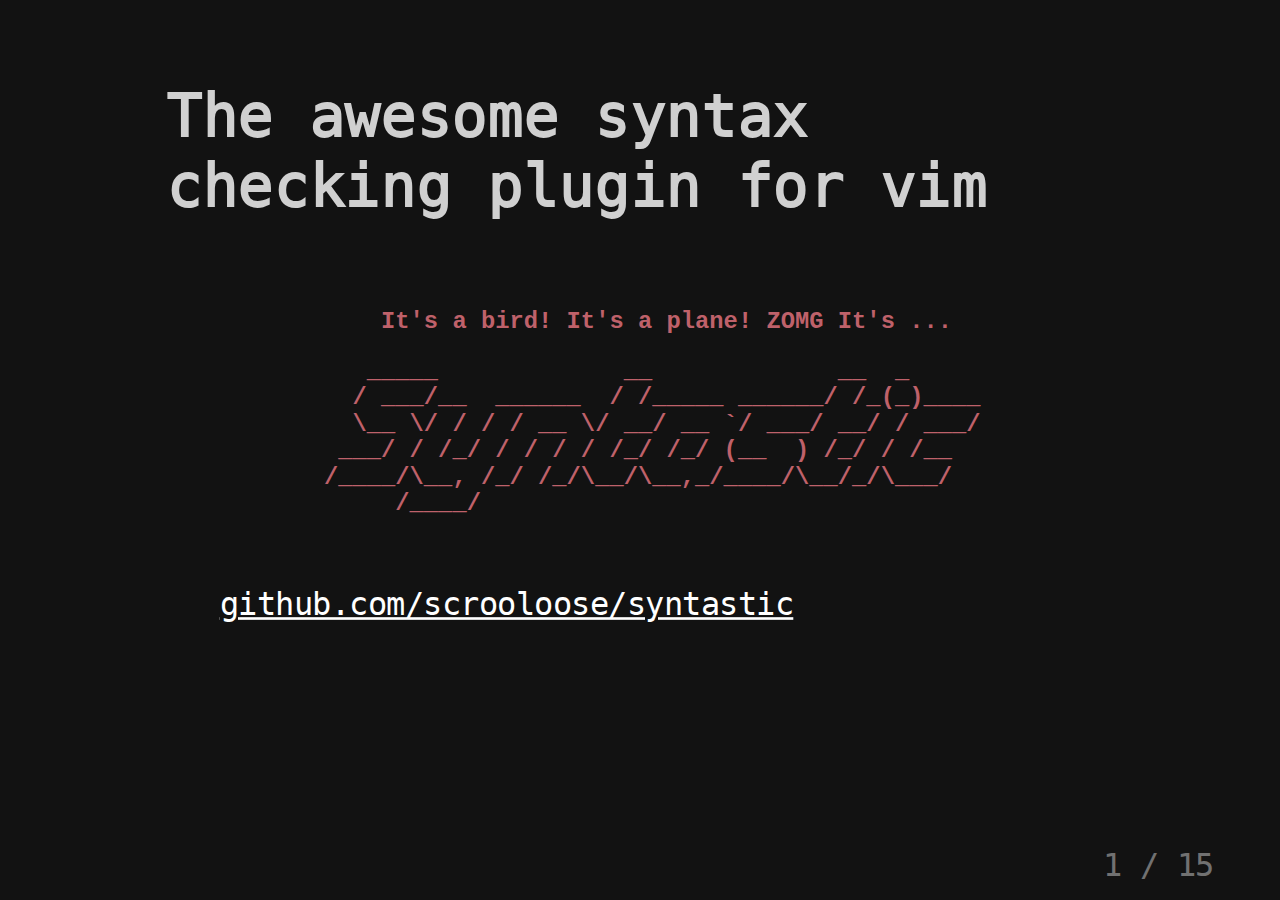
<file: index.html>
<!doctype html>
<html class="no-js" lang="en-us">

  <head>
    <meta charset="utf-8">
    <meta http-equiv="X-UA-Compatible" content="IE=edge">
    <title>VIM</title>
    <meta name="description" content="VIM">
    <meta name="viewport" content="width=device-width, initial-scale=1.0, maximum-scale=1">
    <link rel="stylesheet" href="./css/remark.css">
    <link rel="stylesheet" href="./css/fonts.css">
    <link rel="stylesheet" href="./css/style.css">
    <link rel="shortcut icon" href="./favicon.ico">
  </head>

  <body>
    <textarea id="source">
class: slide-intro
## The awesome syntax checking plugin for vim
```
               It's a bird! It's a plane! ZOMG It's ... 

              _____             __             __  _      
             / ___/__  ______  / /_____ ______/ /_(_)____ 
             \__ \/ / / / __ \/ __/ __ `/ ___/ __/ / ___/ 
            ___/ / /_/ / / / / /_/ /_/ (__  ) /_/ / /__   
           /____/\__, /_/ /_/\__/\__,_/____/\__/_/\___/   
                /____/                                    
```

> [github.com/scrooloose/syntastic](https://github.com/scrooloose/syntastic)

---
class: content-centered whoami
# Who am I?

<div class="whoami--pixelastic">
  <img src="./img/pixelastic.jpg" />
  Timothée Carry, <a href="https://twitter.com/pixelastic">@pixelastic</a>
</div>

<div class="whoami--algolia">
  <p>Fullstack Craftsman at</p>
  <a href="https://www.algolia.com/"><img src="./img/algolia.png" /></a>
</div>

---
class: slide-intro
# Linter?
---
## > basic syntax issues
![Syntax error](./img/syntax-error.png)
---
## > improvements
![Best practices](./img/best-practices.png)
---
## > styleguide
![Styleguide](./img/styleguide.png)
---
# CI is asynchronous...
![Jenkins](./img/jenkins.png)
![Coveralls](./img/coveralls.png)
![TravisCI](./img/travis.png)
---
# Instant feedback
![Screencast](./img/screencast.gif)
---
## Awesome for new languages


### 1. Personal teacher
### 2. Learn faster
### 3. Best practices
---
## Languages

ActionScript, Ada, Ansible configurations, API Blueprint, AppleScript, AsciiDoc,
ASM, BEMHTML, Bro, Bourne shell, C, C++, C#, Cabal, Chef, CoffeeScript, Coco,
Coq, CSS, Cucumber, CUDA, D, Dart, DocBook, Dockerfile, Dust, Elixir, Erlang,
eRuby, Fortran, Gentoo metadata, GLSL, Go, Haml, Haskell, Haxe, Handlebars, HSS,
HTML, Jade, Java, JavaScript, JSON, JSX, LESS, Lex, Limbo, LISP, LLVM
intermediate language, Lua, Markdown, MATLAB, Mercury, NASM, Nix, Objective-C,
Objective-C++, OCaml, Perl, Perl POD, PHP, gettext Portable Object, OS X and iOS
property lists, Puppet, Python, QML, R, Racket, Relax NG, reStructuredText, RPM
spec, Ruby, SASS/SCSS, Scala, Slim, SML, Sphinx, SQL, Stylus, Tcl, TeX, Texinfo,
Twig, TypeScript, Vala, Verilog, VHDL, VimL, xHtml, XML, XSLT, XQuery, YACC,
YAML, z80, Zope page templates, and zsh.
---
## Easy to setup

#### 1. github.com/scrooloose/syntastic
#### 2. linter in `$PATH`
#### 3. opt-in / opt-out
---
## Easy to contribute

#### [Recess](https://twitter.github.io/recess/) (SCSS Styleguide)
#### [Flog](https://github.com/seattlerb/flog) (Ruby complexity)
#### [Stylelint](https://github.com/stylelint/stylelint) (CSS Styleguide)
#### [Dockerfile_lint](https://github.com/projectatomic/dockerfile_lint) (Dockerfile syntax & best practices)

---
## Need parsable output

![Output](./img/parsing-stylelint.png)

![Output JSON](./img/parsing-stylelint-json.png)
---
# Takeaways

<div class="takeaways--item">
  <img src="./img/eslint.png" /> <a href="https://github.com/eslint/eslint">Eslint (JavaScript)</a>
</div>
<div class="takeaways--item">
  <img src="./img/rubocop.png" /> <a href="https://github.com/bbatsov/rubocop">Rubocop (Ruby)</a>
</div>
<div class="takeaways--item">
  <img src="./img/shellcheck.png" /> <a href="https://github.com/koalaman/shellcheck">ShellCheck (Shell)</a>
</div>
<div class="takeaways--item">
  <img src="./img/pylint.png" /> <a href="http://www.pylint.org/">Pylint (Python)</a>
</div>
---
class: slide-questions, content-centered
# Questions?

<div class="contact">
  <div class="part part-below part-mail" name="email">tim@<div class="part part-above part-website" name="website"><div class="part part-below part-twitter" name="twitter">pixelastic</div>.com</div></div>
</div>
    </textarea>
    <script src="./js/remark-latest.min.js"></script>
    <script>
      var slideshow = remark.create();

      // remove basic reveal styles
      (function($) {
        var head = $('head')[0];
        var style = $('head style[title=remark]')[0];
        head.removeChild(style);
      })(document.querySelectorAll.bind(document));
    </script>
  </body>

</html>
</file>
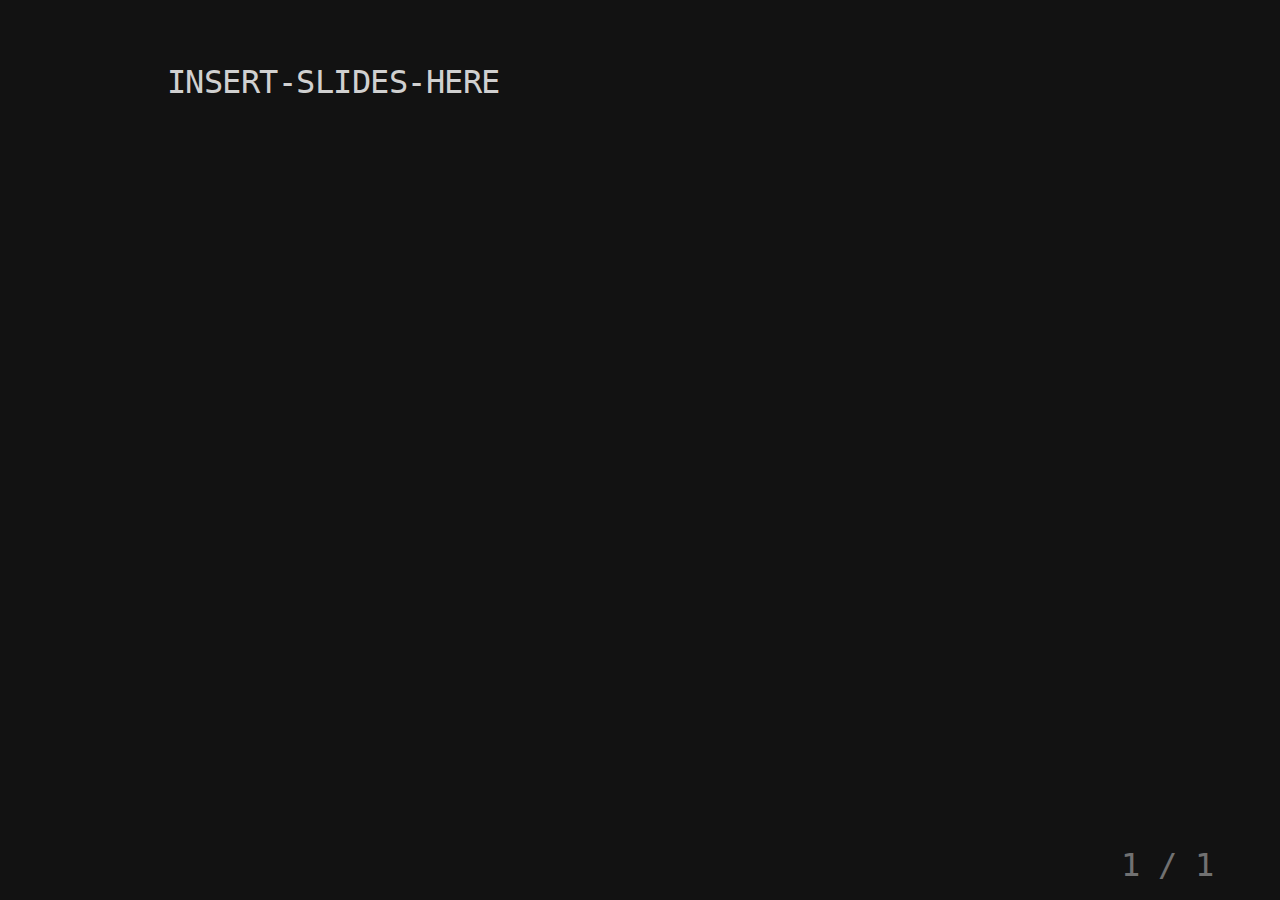
<file: template.html>
<!doctype html>
<html class="no-js" lang="en-us">

  <head>
    <meta charset="utf-8">
    <meta http-equiv="X-UA-Compatible" content="IE=edge">
    <title>VIM</title>
    <meta name="description" content="VIM">
    <meta name="viewport" content="width=device-width, initial-scale=1.0, maximum-scale=1">
    <link rel="stylesheet" href="./css/remark.css">
    <link rel="stylesheet" href="./css/fonts.css">
    <link rel="stylesheet" href="./css/style.css">
    <link rel="shortcut icon" href="./favicon.ico">
  </head>

  <body>
    <textarea id="source">
      INSERT-SLIDES-HERE
    </textarea>
    <script src="./js/remark-latest.min.js"></script>
    <script>
      var slideshow = remark.create();

      // remove basic reveal styles
      (function($) {
        var head = $('head')[0];
        var style = $('head style[title=remark]')[0];
        head.removeChild(style);
      })(document.querySelectorAll.bind(document));
    </script>
  </body>

</html>
</file>
<file: css/remark.css>
html.remark-container,
body.remark-container {
  height: 100%;
  width: 100%;
  -webkit-print-color-adjust: exact;
}
.remark-container {
  background: #d7d8d2;
  margin: 0;
  overflow: hidden;
}
.remark-container:focus {
  outline-style: solid;
  outline-width: 1px;
}
:-webkit-full-screen .remark-container {
  width: 100%;
  height: 100%;
}
.remark-slides-area {
  position: relative;
  height: 100%;
  width: 100%;
}
.remark-slide-container {
  display: none;
  position: absolute;
  height: 100%;
  width: 100%;
  page-break-after: always;
}
.remark-slide-scaler {
  background-color: transparent;
  overflow: hidden;
  position: absolute;
  -webkit-transform-origin: top left;
  -moz-transform-origin: top left;
  transform-origin: top-left;
  -moz-box-shadow: 0 0 30px #888;
  -webkit-box-shadow: 0 0 30px #888;
  box-shadow: 0 0 30px #888;
}
.remark-slide {
  height: 100%;
  width: 100%;
  display: table;
  table-layout: fixed;
}
.remark-slide>.left {
  text-align: left;
}
.remark-slide>.center {
  text-align: center;
}
.remark-slide>.right {
  text-align: right;
}
.remark-slide>.top {
  vertical-align: top;
}
.remark-slide>.middle {
  vertical-align: middle;
}
.remark-slide>.bottom {
  vertical-align: bottom;
}
.remark-slide-content {
  background-color: #fff;
  background-position: center;
  background-repeat: no-repeat;
  display: table-cell;
  font-size: 20px;
  padding: 1em 4em 1em 4em;
}
.remark-slide-content h1 {
  font-size: 55px;
}
.remark-slide-content h2 {
  font-size: 45px;
}
.remark-slide-content h3 {
  font-size: 35px;
}
.remark-slide-content .left {
  display: block;
  text-align: left;
}
.remark-slide-content .center {
  display: block;
  text-align: center;
}
.remark-slide-content .right {
  display: block;
  text-align: right;
}
.remark-slide-number {
  bottom: 12px;
  opacity: 0.5;
  position: absolute;
  right: 20px;
}
.remark-slide-notes {
  border-top: 3px solid black;
  position: absolute;
  display: none;
}
.remark-code {
  font-size: 18px;
}
.remark-code-line {
  min-height: 1em;
}
.remark-code-line-highlighted {
  background-color: rgba(255, 255, 0, 0.5);
}
.remark-code-span-highlighted {
  background-color: rgba(255, 255, 0, 0.5);
  padding: 1px 2px 2px 2px;
}
.remark-visible {
  display: block;
  z-index: 2;
}
.remark-fading {
  display: block;
  z-index: 1;
}
.remark-fading .remark-slide-scaler {
  -moz-box-shadow: none;
  -webkit-box-shadow: none;
  box-shadow: none;
}
.remark-backdrop {
  position: absolute;
  top: 0;
  bottom: 0;
  left: 0;
  right: 0;
  display: none;
  background: #000;
  z-index: 2;
}
.remark-pause {
  bottom: 0;
  top: 0;
  right: 0;
  left: 0;
  display: none;
  position: absolute;
  z-index: 1000;
}
.remark-pause .remark-pause-lozenge {
  margin-top: 30%;
  text-align: center;
}
.remark-pause .remark-pause-lozenge span {
  color: white;
  background: black;
  border: 2px solid black;
  border-radius: 20px;
  padding: 20px 30px;
  font-family: Helvetica, arial, freesans, clean, sans-serif;
  font-size: 42pt;
  font-weight: bold;
}
.remark-container.remark-presenter-mode.remark-pause-mode .remark-pause {
  display: block;
}
.remark-container.remark-presenter-mode.remark-pause-mode .remark-backdrop {
  display: block;
  opacity: 0.5;
}
.remark-help {
  bottom: 0;
  top: 0;
  right: 0;
  left: 0;
  display: none;
  position: absolute;
  z-index: 1000;
  -webkit-transform-origin: top left;
  -moz-transform-origin: top left;
  transform-origin: top-left;
}
.remark-help .remark-help-content {
  color: white;
  font-family: Helvetica, arial, freesans, clean, sans-serif;
  font-size: 12pt;
  position: absolute;
  top: 5%;
  bottom: 10%;
  height: 10%;
  left: 5%;
  width: 90%;
}
.remark-help .remark-help-content h1 {
  font-size: 36px;
}
.remark-help .remark-help-content td {
  color: white;
  font-size: 12pt;
  padding: 10px;
}
.remark-help .remark-help-content td:first-child {
  padding-left: 0;
}
.remark-help .remark-help-content .key {
  background: white;
  color: black;
  min-width: 1em;
  display: inline-block;
  padding: 3px 6px;
  text-align: center;
  border-radius: 4px;
  font-size: 14px;
}
.remark-help .dismiss {
  top: 85%;
}
.remark-container.remark-help-mode .remark-help {
  display: block;
}
.remark-container.remark-help-mode .remark-backdrop {
  display: block;
  opacity: 0.95;
}
.remark-preview-area {
  bottom: 2%;
  left: 2%;
  display: none;
  opacity: 0.5;
  position: absolute;
  height: 47.25%;
  width: 48%;
}
.remark-preview-area .remark-slide-container {
  display: block;
}
.remark-notes-area {
  background: #e7e8e2;
  bottom: 0;
  display: none;
  left: 52%;
  overflow: hidden;
  position: absolute;
  right: 0;
  top: 0;
}
.remark-notes-area .remark-top-area {
  height: 50px;
  left: 20px;
  position: absolute;
  right: 10px;
  top: 10px;
}
.remark-notes-area .remark-bottom-area {
  position: absolute;
  top: 75px;
  bottom: 10px;
  left: 20px;
  right: 10px;
}
.remark-notes-area .remark-bottom-area .remark-toggle {
  display: block;
  text-decoration: none;
  font-family: Helvetica, arial, freesans, clean, sans-serif;
  border-bottom: 1px solid #ccc;
  height: 21px;
  font-size: 0.75em;
  font-weight: bold;
  text-transform: uppercase;
  color: #666;
  text-shadow: #f5f5f5 1px 1px 1px;
}
.remark-notes-area .remark-bottom-area .remark-notes-current-area {
  height: 70%;
  position: relative;
}
.remark-notes-area .remark-bottom-area .remark-notes-current-area .remark-notes {
  clear: both;
  border-top: 1px solid #f5f5f5;
  position: absolute;
  top: 22px;
  bottom: 0px;
  left: 0px;
  right: 0px;
  overflow-y: auto;
  margin-bottom: 20px;
}
.remark-notes-area .remark-bottom-area .remark-notes-preview-area {
  height: 30%;
  position: relative;
}
.remark-notes-area .remark-bottom-area .remark-notes-preview-area .remark-notes-preview {
  border-top: 1px solid #f5f5f5;
  position: absolute;
  top: 22px;
  bottom: 0px;
  left: 0px;
  right: 0px;
  overflow-y: auto;
}
.remark-notes-area .remark-bottom-area .remark-notes>*:first-child,
.remark-notes-area .remark-bottom-area .remark-notes-preview>*:first-child {
  margin-top: 5px;
}
.remark-notes-area .remark-bottom-area .remark-notes>*:last-child,
.remark-notes-area .remark-bottom-area .remark-notes-preview>*:last-child {
  margin-bottom: 0;
}
.remark-toolbar {
  color: #979892;
  vertical-align: middle;
}
.remark-toolbar .remark-toolbar-link {
  border: 2px solid #d7d8d2;
  color: #979892;
  display: inline-block;
  padding: 2px 2px;
  text-decoration: none;
  text-align: center;
  min-width: 20px;
}
.remark-toolbar .remark-toolbar-link:hover {
  border-color: #979892;
  color: #676862;
}
.remark-toolbar .remark-toolbar-timer {
  border: 2px solid black;
  border-radius: 10px;
  background: black;
  color: white;
  display: inline-block;
  float: right;
  padding: 5px 10px;
  font-family: sans-serif;
  font-weight: bold;
  font-size: 175%;
  text-decoration: none;
  text-align: center;
}
.remark-container.remark-presenter-mode .remark-slides-area {
  top: 2%;
  left: 2%;
  height: 47.25%;
  width: 48%;
}
.remark-container.remark-presenter-mode .remark-preview-area {
  display: block;
}
.remark-container.remark-presenter-mode .remark-notes-area {
  display: block;
}
.remark-container.remark-blackout-mode:not(.remark-presenter-mode) .remark-backdrop {
  display: block;
  opacity: 0.99;
}
.remark-container.remark-mirrored-mode:not(.remark-presenter-mode) .remark-slides-area {
  -webkit-transform: scaleX(-1);
  -moz-transform: scaleX(-1);
  -ms-transform: scaleX(-1);
  -o-transform: scaleX(-1);
}
@media print {
  .remark-container {
    overflow: visible;
    background-color: #fff;
  }
  .remark-container.remark-presenter-mode .remark-slides-area {
    top: 0px;
    left: 0px;
    height: 100%;
    width: 681px;
  }
  .remark-container.remark-presenter-mode .remark-preview-area,
  .remark-container.remark-presenter-mode .remark-notes-area {
    display: none;
  }
  .remark-container.remark-presenter-mode .remark-slide-notes {
    display: block;
    margin-left: 30px;
    width: 621px;
  }
  .remark-slide-container {
    display: block;
    position: relative;
  }
  .remark-slide-scaler {
    -moz-box-shadow: none;
    -webkit-box-shadow: none;
    box-shadow: none;
  }
}
@page {
  margin: 0;
}
.hljs-arta {}.hljs-arta .hljs {
  display: block;
  padding: 0.5em;
  background: #222;
}
.hljs-arta .profile .hljs-header *,
.hljs-arta .ini .hljs-title,
.hljs-arta .nginx .hljs-title {
  color: #fff;
}
.hljs-arta .hljs-comment,
.hljs-arta .hljs-javadoc,
.hljs-arta .hljs-preprocessor,
.hljs-arta .hljs-preprocessor .hljs-title,
.hljs-arta .hljs-pragma,
.hljs-arta .hljs-shebang,
.hljs-arta .profile .hljs-summary,
.hljs-arta .diff,
.hljs-arta .hljs-pi,
.hljs-arta .hljs-doctype,
.hljs-arta .hljs-tag,
.hljs-arta .hljs-template_comment,
.hljs-arta .css .hljs-rules,
.hljs-arta .tex .hljs-special {
  color: #444;
}
.hljs-arta .hljs-string,
.hljs-arta .hljs-symbol,
.hljs-arta .diff .hljs-change,
.hljs-arta .hljs-regexp,
.hljs-arta .xml .hljs-attribute,
.hljs-arta .smalltalk .hljs-char,
.hljs-arta .xml .hljs-value,
.hljs-arta .ini .hljs-value,
.hljs-arta .clojure .hljs-attribute,
.hljs-arta .coffeescript .hljs-attribute {
  color: #ffcc33;
}
.hljs-arta .hljs-number,
.hljs-arta .hljs-addition {
  color: #00cc66;
}
.hljs-arta .hljs-built_in,
.hljs-arta .hljs-literal,
.hljs-arta .vhdl .hljs-typename,
.hljs-arta .go .hljs-constant,
.hljs-arta .go .hljs-typename,
.hljs-arta .ini .hljs-keyword,
.hljs-arta .lua .hljs-title,
.hljs-arta .perl .hljs-variable,
.hljs-arta .php .hljs-variable,
.hljs-arta .mel .hljs-variable,
.hljs-arta .django .hljs-variable,
.hljs-arta .css .funtion,
.hljs-arta .smalltalk .method,
.hljs-arta .hljs-hexcolor,
.hljs-arta .hljs-important,
.hljs-arta .hljs-flow,
.hljs-arta .hljs-inheritance,
.hljs-arta .parser3 .hljs-variable {
  color: #32aaee;
}
.hljs-arta .hljs-keyword,
.hljs-arta .hljs-tag .hljs-title,
.hljs-arta .css .hljs-tag,
.hljs-arta .css .hljs-class,
.hljs-arta .css .hljs-id,
.hljs-arta .css .hljs-pseudo,
.hljs-arta .css .hljs-attr_selector,
.hljs-arta .lisp .hljs-title,
.hljs-arta .clojure .hljs-built_in,
.hljs-arta .hljs-winutils,
.hljs-arta .tex .hljs-command,
.hljs-arta .hljs-request,
.hljs-arta .hljs-status {
  color: #6644aa;
}
.hljs-arta .hljs-title,
.hljs-arta .ruby .hljs-constant,
.hljs-arta .vala .hljs-constant,
.hljs-arta .hljs-parent,
.hljs-arta .hljs-deletion,
.hljs-arta .hljs-template_tag,
.hljs-arta .css .hljs-keyword,
.hljs-arta .objectivec .hljs-class .hljs-id,
.hljs-arta .smalltalk .hljs-class,
.hljs-arta .lisp .hljs-keyword,
.hljs-arta .apache .hljs-tag,
.hljs-arta .nginx .hljs-variable,
.hljs-arta .hljs-envvar,
.hljs-arta .bash .hljs-variable,
.hljs-arta .go .hljs-built_in,
.hljs-arta .vbscript .hljs-built_in,
.hljs-arta .lua .hljs-built_in,
.hljs-arta .rsl .hljs-built_in,
.hljs-arta .tail,
.hljs-arta .avrasm .hljs-label,
.hljs-arta .tex .hljs-formula,
.hljs-arta .tex .hljs-formula * {
  color: #bb1166;
}
.hljs-arta .hljs-yardoctag,
.hljs-arta .hljs-phpdoc,
.hljs-arta .profile .hljs-header,
.hljs-arta .ini .hljs-title,
.hljs-arta .apache .hljs-tag,
.hljs-arta .parser3 .hljs-title {
  font-weight: bold;
}
.hljs-arta .coffeescript .javascript,
.hljs-arta .javascript .xml,
.hljs-arta .tex .hljs-formula,
.hljs-arta .xml .javascript,
.hljs-arta .xml .vbscript,
.hljs-arta .xml .css,
.hljs-arta .xml .hljs-cdata {
  opacity: 0.6;
}
.hljs-arta .hljs,
.hljs-arta .hljs-subst,
.hljs-arta .diff .hljs-chunk,
.hljs-arta .css .hljs-value,
.hljs-arta .css .hljs-attribute {
  color: #aaa;
}
.hljs-ascetic {}.hljs-ascetic .hljs {
  display: block;
  padding: 0.5em;
  background: white;
  color: black;
}
.hljs-ascetic .hljs-string,
.hljs-ascetic .hljs-tag .hljs-value,
.hljs-ascetic .hljs-filter .hljs-argument,
.hljs-ascetic .hljs-addition,
.hljs-ascetic .hljs-change,
.hljs-ascetic .apache .hljs-tag,
.hljs-ascetic .apache .hljs-cbracket,
.hljs-ascetic .nginx .hljs-built_in,
.hljs-ascetic .tex .hljs-formula {
  color: #888;
}
.hljs-ascetic .hljs-comment,
.hljs-ascetic .hljs-template_comment,
.hljs-ascetic .hljs-shebang,
.hljs-ascetic .hljs-doctype,
.hljs-ascetic .hljs-pi,
.hljs-ascetic .hljs-javadoc,
.hljs-ascetic .hljs-deletion,
.hljs-ascetic .apache .hljs-sqbracket {
  color: #ccc;
}
.hljs-ascetic .hljs-keyword,
.hljs-ascetic .hljs-tag .hljs-title,
.hljs-ascetic .ini .hljs-title,
.hljs-ascetic .lisp .hljs-title,
.hljs-ascetic .clojure .hljs-title,
.hljs-ascetic .http .hljs-title,
.hljs-ascetic .nginx .hljs-title,
.hljs-ascetic .css .hljs-tag,
.hljs-ascetic .hljs-winutils,
.hljs-ascetic .hljs-flow,
.hljs-ascetic .apache .hljs-tag,
.hljs-ascetic .tex .hljs-command,
.hljs-ascetic .hljs-request,
.hljs-ascetic .hljs-status {
  font-weight: bold;
}
.hljs-atelier-dune.dark {}.hljs-atelier-dune.dark .hljs-comment,
.hljs-atelier-dune.dark .hljs-title {
  color: #999580;
}
.hljs-atelier-dune.dark .hljs-variable,
.hljs-atelier-dune.dark .hljs-attribute,
.hljs-atelier-dune.dark .hljs-tag,
.hljs-atelier-dune.dark .hljs-regexp,
.hljs-atelier-dune.dark .ruby .hljs-constant,
.hljs-atelier-dune.dark .xml .hljs-tag .hljs-title,
.hljs-atelier-dune.dark .xml .hljs-pi,
.hljs-atelier-dune.dark .xml .hljs-doctype,
.hljs-atelier-dune.dark .html .hljs-doctype,
.hljs-atelier-dune.dark .css .hljs-id,
.hljs-atelier-dune.dark .css .hljs-class,
.hljs-atelier-dune.dark .css .hljs-pseudo {
  color: #d73737;
}
.hljs-atelier-dune.dark .hljs-number,
.hljs-atelier-dune.dark .hljs-preprocessor,
.hljs-atelier-dune.dark .hljs-pragma,
.hljs-atelier-dune.dark .hljs-built_in,
.hljs-atelier-dune.dark .hljs-literal,
.hljs-atelier-dune.dark .hljs-params,
.hljs-atelier-dune.dark .hljs-constant {
  color: #b65611;
}
.hljs-atelier-dune.dark .ruby .hljs-class .hljs-title,
.hljs-atelier-dune.dark .css .hljs-rules .hljs-attribute {
  color: #cfb017;
}
.hljs-atelier-dune.dark .hljs-string,
.hljs-atelier-dune.dark .hljs-value,
.hljs-atelier-dune.dark .hljs-inheritance,
.hljs-atelier-dune.dark .hljs-header,
.hljs-atelier-dune.dark .ruby .hljs-symbol,
.hljs-atelier-dune.dark .xml .hljs-cdata {
  color: #60ac39;
}
.hljs-atelier-dune.dark .css .hljs-hexcolor {
  color: #1fad83;
}
.hljs-atelier-dune.dark .hljs-function,
.hljs-atelier-dune.dark .python .hljs-decorator,
.hljs-atelier-dune.dark .python .hljs-title,
.hljs-atelier-dune.dark .ruby .hljs-function .hljs-title,
.hljs-atelier-dune.dark .ruby .hljs-title .hljs-keyword,
.hljs-atelier-dune.dark .perl .hljs-sub,
.hljs-atelier-dune.dark .javascript .hljs-title,
.hljs-atelier-dune.dark .coffeescript .hljs-title {
  color: #6684e1;
}
.hljs-atelier-dune.dark .hljs-keyword,
.hljs-atelier-dune.dark .javascript .hljs-function {
  color: #b854d4;
}
.hljs-atelier-dune.dark .hljs {
  display: block;
  background: #292824;
  color: #a6a28c;
  padding: 0.5em;
}
.hljs-atelier-dune.dark .coffeescript .javascript,
.hljs-atelier-dune.dark .javascript .xml,
.hljs-atelier-dune.dark .tex .hljs-formula,
.hljs-atelier-dune.dark .xml .javascript,
.hljs-atelier-dune.dark .xml .vbscript,
.hljs-atelier-dune.dark .xml .css,
.hljs-atelier-dune.dark .xml .hljs-cdata {
  opacity: 0.5;
}
.hljs-atelier-dune.light {}.hljs-atelier-dune.light .hljs-comment,
.hljs-atelier-dune.light .hljs-title {
  color: #7d7a68;
}
.hljs-atelier-dune.light .hljs-variable,
.hljs-atelier-dune.light .hljs-attribute,
.hljs-atelier-dune.light .hljs-tag,
.hljs-atelier-dune.light .hljs-regexp,
.hljs-atelier-dune.light .ruby .hljs-constant,
.hljs-atelier-dune.light .xml .hljs-tag .hljs-title,
.hljs-atelier-dune.light .xml .hljs-pi,
.hljs-atelier-dune.light .xml .hljs-doctype,
.hljs-atelier-dune.light .html .hljs-doctype,
.hljs-atelier-dune.light .css .hljs-id,
.hljs-atelier-dune.light .css .hljs-class,
.hljs-atelier-dune.light .css .hljs-pseudo {
  color: #d73737;
}
.hljs-atelier-dune.light .hljs-number,
.hljs-atelier-dune.light .hljs-preprocessor,
.hljs-atelier-dune.light .hljs-pragma,
.hljs-atelier-dune.light .hljs-built_in,
.hljs-atelier-dune.light .hljs-literal,
.hljs-atelier-dune.light .hljs-params,
.hljs-atelier-dune.light .hljs-constant {
  color: #b65611;
}
.hljs-atelier-dune.light .hljs-ruby .hljs-class .hljs-title,
.hljs-atelier-dune.light .css .hljs-rules .hljs-attribute {
  color: #cfb017;
}
.hljs-atelier-dune.light .hljs-string,
.hljs-atelier-dune.light .hljs-value,
.hljs-atelier-dune.light .hljs-inheritance,
.hljs-atelier-dune.light .hljs-header,
.hljs-atelier-dune.light .ruby .hljs-symbol,
.hljs-atelier-dune.light .xml .hljs-cdata {
  color: #60ac39;
}
.hljs-atelier-dune.light .css .hljs-hexcolor {
  color: #1fad83;
}
.hljs-atelier-dune.light .hljs-function,
.hljs-atelier-dune.light .python .hljs-decorator,
.hljs-atelier-dune.light .python .hljs-title,
.hljs-atelier-dune.light .ruby .hljs-function .hljs-title,
.hljs-atelier-dune.light .ruby .hljs-title .hljs-keyword,
.hljs-atelier-dune.light .perl .hljs-sub,
.hljs-atelier-dune.light .javascript .hljs-title,
.hljs-atelier-dune.light .coffeescript .hljs-title {
  color: #6684e1;
}
.hljs-atelier-dune.light .hljs-keyword,
.hljs-atelier-dune.light .javascript .hljs-function {
  color: #b854d4;
}
.hljs-atelier-dune.light .hljs {
  display: block;
  background: #fefbec;
  color: #6e6b5e;
  padding: 0.5em;
}
.hljs-atelier-dune.light .coffeescript .javascript,
.hljs-atelier-dune.light .javascript .xml,
.hljs-atelier-dune.light .tex .hljs-formula,
.hljs-atelier-dune.light .xml .javascript,
.hljs-atelier-dune.light .xml .vbscript,
.hljs-atelier-dune.light .xml .css,
.hljs-atelier-dune.light .xml .hljs-cdata {
  opacity: 0.5;
}
.hljs-atelier-forest.dark {}.hljs-atelier-forest.dark .hljs-comment,
.hljs-atelier-forest.dark .hljs-title {
  color: #9c9491;
}
.hljs-atelier-forest.dark .hljs-variable,
.hljs-atelier-forest.dark .hljs-attribute,
.hljs-atelier-forest.dark .hljs-tag,
.hljs-atelier-forest.dark .hljs-regexp,
.hljs-atelier-forest.dark .ruby .hljs-constant,
.hljs-atelier-forest.dark .xml .hljs-tag .hljs-title,
.hljs-atelier-forest.dark .xml .hljs-pi,
.hljs-atelier-forest.dark .xml .hljs-doctype,
.hljs-atelier-forest.dark .html .hljs-doctype,
.hljs-atelier-forest.dark .css .hljs-id,
.hljs-atelier-forest.dark .css .hljs-class,
.hljs-atelier-forest.dark .css .hljs-pseudo {
  color: #f22c40;
}
.hljs-atelier-forest.dark .hljs-number,
.hljs-atelier-forest.dark .hljs-preprocessor,
.hljs-atelier-forest.dark .hljs-pragma,
.hljs-atelier-forest.dark .hljs-built_in,
.hljs-atelier-forest.dark .hljs-literal,
.hljs-atelier-forest.dark .hljs-params,
.hljs-atelier-forest.dark .hljs-constant {
  color: #df5320;
}
.hljs-atelier-forest.dark .hljs-ruby .hljs-class .hljs-title,
.hljs-atelier-forest.dark .css .hljs-rules .hljs-attribute {
  color: #d5911a;
}
.hljs-atelier-forest.dark .hljs-string,
.hljs-atelier-forest.dark .hljs-value,
.hljs-atelier-forest.dark .hljs-inheritance,
.hljs-atelier-forest.dark .hljs-header,
.hljs-atelier-forest.dark .ruby .hljs-symbol,
.hljs-atelier-forest.dark .xml .hljs-cdata {
  color: #5ab738;
}
.hljs-atelier-forest.dark .css .hljs-hexcolor {
  color: #00ad9c;
}
.hljs-atelier-forest.dark .hljs-function,
.hljs-atelier-forest.dark .python .hljs-decorator,
.hljs-atelier-forest.dark .python .hljs-title,
.hljs-atelier-forest.dark .ruby .hljs-function .hljs-title,
.hljs-atelier-forest.dark .ruby .hljs-title .hljs-keyword,
.hljs-atelier-forest.dark .perl .hljs-sub,
.hljs-atelier-forest.dark .javascript .hljs-title,
.hljs-atelier-forest.dark .coffeescript .hljs-title {
  color: #407ee7;
}
.hljs-atelier-forest.dark .hljs-keyword,
.hljs-atelier-forest.dark .javascript .hljs-function {
  color: #6666ea;
}
.hljs-atelier-forest.dark .hljs {
  display: block;
  background: #2c2421;
  color: #a8a19f;
  padding: 0.5em;
}
.hljs-atelier-forest.dark .coffeescript .javascript,
.hljs-atelier-forest.dark .javascript .xml,
.hljs-atelier-forest.dark .tex .hljs-formula,
.hljs-atelier-forest.dark .xml .javascript,
.hljs-atelier-forest.dark .xml .vbscript,
.hljs-atelier-forest.dark .xml .css,
.hljs-atelier-forest.dark .xml .hljs-cdata {
  opacity: 0.5;
}
.hljs-atelier-forest.light {}.hljs-atelier-forest.light .hljs-comment,
.hljs-atelier-forest.light .hljs-title {
  color: #766e6b;
}
.hljs-atelier-forest.light .hljs-variable,
.hljs-atelier-forest.light .hljs-attribute,
.hljs-atelier-forest.light .hljs-tag,
.hljs-atelier-forest.light .hljs-regexp,
.hljs-atelier-forest.light .ruby .hljs-constant,
.hljs-atelier-forest.light .xml .hljs-tag .hljs-title,
.hljs-atelier-forest.light .xml .hljs-pi,
.hljs-atelier-forest.light .xml .hljs-doctype,
.hljs-atelier-forest.light .html .hljs-doctype,
.hljs-atelier-forest.light .css .hljs-id,
.hljs-atelier-forest.light .css .hljs-class,
.hljs-atelier-forest.light .css .hljs-pseudo {
  color: #f22c40;
}
.hljs-atelier-forest.light .hljs-number,
.hljs-atelier-forest.light .hljs-preprocessor,
.hljs-atelier-forest.light .hljs-pragma,
.hljs-atelier-forest.light .hljs-built_in,
.hljs-atelier-forest.light .hljs-literal,
.hljs-atelier-forest.light .hljs-params,
.hljs-atelier-forest.light .hljs-constant {
  color: #df5320;
}
.hljs-atelier-forest.light .hljs-ruby .hljs-class .hljs-title,
.hljs-atelier-forest.light .css .hljs-rules .hljs-attribute {
  color: #d5911a;
}
.hljs-atelier-forest.light .hljs-string,
.hljs-atelier-forest.light .hljs-value,
.hljs-atelier-forest.light .hljs-inheritance,
.hljs-atelier-forest.light .hljs-header,
.hljs-atelier-forest.light .ruby .hljs-symbol,
.hljs-atelier-forest.light .xml .hljs-cdata {
  color: #5ab738;
}
.hljs-atelier-forest.light .css .hljs-hexcolor {
  color: #00ad9c;
}
.hljs-atelier-forest.light .hljs-function,
.hljs-atelier-forest.light .python .hljs-decorator,
.hljs-atelier-forest.light .python .hljs-title,
.hljs-atelier-forest.light .ruby .hljs-function .hljs-title,
.hljs-atelier-forest.light .ruby .hljs-title .hljs-keyword,
.hljs-atelier-forest.light .perl .hljs-sub,
.hljs-atelier-forest.light .javascript .hljs-title,
.hljs-atelier-forest.light .coffeescript .hljs-title {
  color: #407ee7;
}
.hljs-atelier-forest.light .hljs-keyword,
.hljs-atelier-forest.light .javascript .hljs-function {
  color: #6666ea;
}
.hljs-atelier-forest.light .hljs {
  display: block;
  background: #f1efee;
  color: #68615e;
  padding: 0.5em;
}
.hljs-atelier-forest.light .coffeescript .javascript,
.hljs-atelier-forest.light .javascript .xml,
.hljs-atelier-forest.light .tex .hljs-formula,
.hljs-atelier-forest.light .xml .javascript,
.hljs-atelier-forest.light .xml .vbscript,
.hljs-atelier-forest.light .xml .css,
.hljs-atelier-forest.light .xml .hljs-cdata {
  opacity: 0.5;
}
.hljs-atelier-heath.dark {}.hljs-atelier-heath.dark .hljs-comment,
.hljs-atelier-heath.dark .hljs-title {
  color: #9e8f9e;
}
.hljs-atelier-heath.dark .hljs-variable,
.hljs-atelier-heath.dark .hljs-attribute,
.hljs-atelier-heath.dark .hljs-tag,
.hljs-atelier-heath.dark .hljs-regexp,
.hljs-atelier-heath.dark .ruby .hljs-constant,
.hljs-atelier-heath.dark .xml .hljs-tag .hljs-title,
.hljs-atelier-heath.dark .xml .hljs-pi,
.hljs-atelier-heath.dark .xml .hljs-doctype,
.hljs-atelier-heath.dark .html .hljs-doctype,
.hljs-atelier-heath.dark .css .hljs-id,
.hljs-atelier-heath.dark .css .hljs-class,
.hljs-atelier-heath.dark .css .hljs-pseudo {
  color: #ca402b;
}
.hljs-atelier-heath.dark .hljs-number,
.hljs-atelier-heath.dark .hljs-preprocessor,
.hljs-atelier-heath.dark .hljs-pragma,
.hljs-atelier-heath.dark .hljs-built_in,
.hljs-atelier-heath.dark .hljs-literal,
.hljs-atelier-heath.dark .hljs-params,
.hljs-atelier-heath.dark .hljs-constant {
  color: #a65926;
}
.hljs-atelier-heath.dark .hljs-ruby .hljs-class .hljs-title,
.hljs-atelier-heath.dark .css .hljs-rules .hljs-attribute {
  color: #bb8a35;
}
.hljs-atelier-heath.dark .hljs-string,
.hljs-atelier-heath.dark .hljs-value,
.hljs-atelier-heath.dark .hljs-inheritance,
.hljs-atelier-heath.dark .hljs-header,
.hljs-atelier-heath.dark .ruby .hljs-symbol,
.hljs-atelier-heath.dark .xml .hljs-cdata {
  color: #379a37;
}
.hljs-atelier-heath.dark .css .hljs-hexcolor {
  color: #159393;
}
.hljs-atelier-heath.dark .hljs-function,
.hljs-atelier-heath.dark .python .hljs-decorator,
.hljs-atelier-heath.dark .python .hljs-title,
.hljs-atelier-heath.dark .ruby .hljs-function .hljs-title,
.hljs-atelier-heath.dark .ruby .hljs-title .hljs-keyword,
.hljs-atelier-heath.dark .perl .hljs-sub,
.hljs-atelier-heath.dark .javascript .hljs-title,
.hljs-atelier-heath.dark .coffeescript .hljs-title {
  color: #516aec;
}
.hljs-atelier-heath.dark .hljs-keyword,
.hljs-atelier-heath.dark .javascript .hljs-function {
  color: #7b59c0;
}
.hljs-atelier-heath.dark .hljs {
  display: block;
  background: #292329;
  color: #ab9bab;
  padding: 0.5em;
}
.hljs-atelier-heath.dark .coffeescript .javascript,
.hljs-atelier-heath.dark .javascript .xml,
.hljs-atelier-heath.dark .tex .hljs-formula,
.hljs-atelier-heath.dark .xml .javascript,
.hljs-atelier-heath.dark .xml .vbscript,
.hljs-atelier-heath.dark .xml .css,
.hljs-atelier-heath.dark .xml .hljs-cdata {
  opacity: 0.5;
}
.hljs-atelier-heath.light {}.hljs-atelier-heath.light .hljs-comment,
.hljs-atelier-heath.light .hljs-title {
  color: #776977;
}
.hljs-atelier-heath.light .hljs-variable,
.hljs-atelier-heath.light .hljs-attribute,
.hljs-atelier-heath.light .hljs-tag,
.hljs-atelier-heath.light .hljs-regexp,
.hljs-atelier-heath.light .ruby .hljs-constant,
.hljs-atelier-heath.light .xml .hljs-tag .hljs-title,
.hljs-atelier-heath.light .xml .hljs-pi,
.hljs-atelier-heath.light .xml .hljs-doctype,
.hljs-atelier-heath.light .html .hljs-doctype,
.hljs-atelier-heath.light .css .hljs-id,
.hljs-atelier-heath.light .css .hljs-class,
.hljs-atelier-heath.light .css .hljs-pseudo {
  color: #ca402b;
}
.hljs-atelier-heath.light .hljs-number,
.hljs-atelier-heath.light .hljs-preprocessor,
.hljs-atelier-heath.light .hljs-pragma,
.hljs-atelier-heath.light .hljs-built_in,
.hljs-atelier-heath.light .hljs-literal,
.hljs-atelier-heath.light .hljs-params,
.hljs-atelier-heath.light .hljs-constant {
  color: #a65926;
}
.hljs-atelier-heath.light .hljs-ruby .hljs-class .hljs-title,
.hljs-atelier-heath.light .css .hljs-rules .hljs-attribute {
  color: #bb8a35;
}
.hljs-atelier-heath.light .hljs-string,
.hljs-atelier-heath.light .hljs-value,
.hljs-atelier-heath.light .hljs-inheritance,
.hljs-atelier-heath.light .hljs-header,
.hljs-atelier-heath.light .ruby .hljs-symbol,
.hljs-atelier-heath.light .xml .hljs-cdata {
  color: #379a37;
}
.hljs-atelier-heath.light .css .hljs-hexcolor {
  color: #159393;
}
.hljs-atelier-heath.light .hljs-function,
.hljs-atelier-heath.light .python .hljs-decorator,
.hljs-atelier-heath.light .python .hljs-title,
.hljs-atelier-heath.light .ruby .hljs-function .hljs-title,
.hljs-atelier-heath.light .ruby .hljs-title .hljs-keyword,
.hljs-atelier-heath.light .perl .hljs-sub,
.hljs-atelier-heath.light .javascript .hljs-title,
.hljs-atelier-heath.light .coffeescript .hljs-title {
  color: #516aec;
}
.hljs-atelier-heath.light .hljs-keyword,
.hljs-atelier-heath.light .javascript .hljs-function {
  color: #7b59c0;
}
.hljs-atelier-heath.light .hljs {
  display: block;
  background: #f7f3f7;
  color: #695d69;
  padding: 0.5em;
}
.hljs-atelier-heath.light .coffeescript .javascript,
.hljs-atelier-heath.light .javascript .xml,
.hljs-atelier-heath.light .tex .hljs-formula,
.hljs-atelier-heath.light .xml .javascript,
.hljs-atelier-heath.light .xml .vbscript,
.hljs-atelier-heath.light .xml .css,
.hljs-atelier-heath.light .xml .hljs-cdata {
  opacity: 0.5;
}
.hljs-atelier-lakeside.dark {}.hljs-atelier-lakeside.dark .hljs-comment,
.hljs-atelier-lakeside.dark .hljs-title {
  color: #7195a8;
}
.hljs-atelier-lakeside.dark .hljs-variable,
.hljs-atelier-lakeside.dark .hljs-attribute,
.hljs-atelier-lakeside.dark .hljs-tag,
.hljs-atelier-lakeside.dark .hljs-regexp,
.hljs-atelier-lakeside.dark .ruby .hljs-constant,
.hljs-atelier-lakeside.dark .xml .hljs-tag .hljs-title,
.hljs-atelier-lakeside.dark .xml .hljs-pi,
.hljs-atelier-lakeside.dark .xml .hljs-doctype,
.hljs-atelier-lakeside.dark .html .hljs-doctype,
.hljs-atelier-lakeside.dark .css .hljs-id,
.hljs-atelier-lakeside.dark .css .hljs-class,
.hljs-atelier-lakeside.dark .css .hljs-pseudo {
  color: #d22d72;
}
.hljs-atelier-lakeside.dark .hljs-number,
.hljs-atelier-lakeside.dark .hljs-preprocessor,
.hljs-atelier-lakeside.dark .hljs-pragma,
.hljs-atelier-lakeside.dark .hljs-built_in,
.hljs-atelier-lakeside.dark .hljs-literal,
.hljs-atelier-lakeside.dark .hljs-params,
.hljs-atelier-lakeside.dark .hljs-constant {
  color: #935c25;
}
.hljs-atelier-lakeside.dark .hljs-ruby .hljs-class .hljs-title,
.hljs-atelier-lakeside.dark .css .hljs-rules .hljs-attribute {
  color: #8a8a0f;
}
.hljs-atelier-lakeside.dark .hljs-string,
.hljs-atelier-lakeside.dark .hljs-value,
.hljs-atelier-lakeside.dark .hljs-inheritance,
.hljs-atelier-lakeside.dark .hljs-header,
.hljs-atelier-lakeside.dark .ruby .hljs-symbol,
.hljs-atelier-lakeside.dark .xml .hljs-cdata {
  color: #568c3b;
}
.hljs-atelier-lakeside.dark .css .hljs-hexcolor {
  color: #2d8f6f;
}
.hljs-atelier-lakeside.dark .hljs-function,
.hljs-atelier-lakeside.dark .python .hljs-decorator,
.hljs-atelier-lakeside.dark .python .hljs-title,
.hljs-atelier-lakeside.dark .ruby .hljs-function .hljs-title,
.hljs-atelier-lakeside.dark .ruby .hljs-title .hljs-keyword,
.hljs-atelier-lakeside.dark .perl .hljs-sub,
.hljs-atelier-lakeside.dark .javascript .hljs-title,
.hljs-atelier-lakeside.dark .coffeescript .hljs-title {
  color: #257fad;
}
.hljs-atelier-lakeside.dark .hljs-keyword,
.hljs-atelier-lakeside.dark .javascript .hljs-function {
  color: #5d5db1;
}
.hljs-atelier-lakeside.dark .hljs {
  display: block;
  background: #1f292e;
  color: #7ea2b4;
  padding: 0.5em;
}
.hljs-atelier-lakeside.dark .coffeescript .javascript,
.hljs-atelier-lakeside.dark .javascript .xml,
.hljs-atelier-lakeside.dark .tex .hljs-formula,
.hljs-atelier-lakeside.dark .xml .javascript,
.hljs-atelier-lakeside.dark .xml .vbscript,
.hljs-atelier-lakeside.dark .xml .css,
.hljs-atelier-lakeside.dark .xml .hljs-cdata {
  opacity: 0.5;
}
.hljs-atelier-lakeside.light {}.hljs-atelier-lakeside.light .hljs-comment,
.hljs-atelier-lakeside.light .hljs-title {
  color: #5a7b8c;
}
.hljs-atelier-lakeside.light .hljs-variable,
.hljs-atelier-lakeside.light .hljs-attribute,
.hljs-atelier-lakeside.light .hljs-tag,
.hljs-atelier-lakeside.light .hljs-regexp,
.hljs-atelier-lakeside.light .ruby .hljs-constant,
.hljs-atelier-lakeside.light .xml .hljs-tag .hljs-title,
.hljs-atelier-lakeside.light .xml .hljs-pi,
.hljs-atelier-lakeside.light .xml .hljs-doctype,
.hljs-atelier-lakeside.light .html .hljs-doctype,
.hljs-atelier-lakeside.light .css .hljs-id,
.hljs-atelier-lakeside.light .css .hljs-class,
.hljs-atelier-lakeside.light .css .hljs-pseudo {
  color: #d22d72;
}
.hljs-atelier-lakeside.light .hljs-number,
.hljs-atelier-lakeside.light .hljs-preprocessor,
.hljs-atelier-lakeside.light .hljs-pragma,
.hljs-atelier-lakeside.light .hljs-built_in,
.hljs-atelier-lakeside.light .hljs-literal,
.hljs-atelier-lakeside.light .hljs-params,
.hljs-atelier-lakeside.light .hljs-constant {
  color: #935c25;
}
.hljs-atelier-lakeside.light .hljs-ruby .hljs-class .hljs-title,
.hljs-atelier-lakeside.light .css .hljs-rules .hljs-attribute {
  color: #8a8a0f;
}
.hljs-atelier-lakeside.light .hljs-string,
.hljs-atelier-lakeside.light .hljs-value,
.hljs-atelier-lakeside.light .hljs-inheritance,
.hljs-atelier-lakeside.light .hljs-header,
.hljs-atelier-lakeside.light .ruby .hljs-symbol,
.hljs-atelier-lakeside.light .xml .hljs-cdata {
  color: #568c3b;
}
.hljs-atelier-lakeside.light .css .hljs-hexcolor {
  color: #2d8f6f;
}
.hljs-atelier-lakeside.light .hljs-function,
.hljs-atelier-lakeside.light .python .hljs-decorator,
.hljs-atelier-lakeside.light .python .hljs-title,
.hljs-atelier-lakeside.light .ruby .hljs-function .hljs-title,
.hljs-atelier-lakeside.light .ruby .hljs-title .hljs-keyword,
.hljs-atelier-lakeside.light .perl .hljs-sub,
.hljs-atelier-lakeside.light .javascript .hljs-title,
.hljs-atelier-lakeside.light .coffeescript .hljs-title {
  color: #257fad;
}
.hljs-atelier-lakeside.light .hljs-keyword,
.hljs-atelier-lakeside.light .javascript .hljs-function {
  color: #5d5db1;
}
.hljs-atelier-lakeside.light .hljs {
  display: block;
  background: #ebf8ff;
  color: #516d7b;
  padding: 0.5em;
}
.hljs-atelier-lakeside.light .coffeescript .javascript,
.hljs-atelier-lakeside.light .javascript .xml,
.hljs-atelier-lakeside.light .tex .hljs-formula,
.hljs-atelier-lakeside.light .xml .javascript,
.hljs-atelier-lakeside.light .xml .vbscript,
.hljs-atelier-lakeside.light .xml .css,
.hljs-atelier-lakeside.light .xml .hljs-cdata {
  opacity: 0.5;
}
.hljs-atelier-seaside.dark {}.hljs-atelier-seaside.dark .hljs-comment,
.hljs-atelier-seaside.dark .hljs-title {
  color: #809980;
}
.hljs-atelier-seaside.dark .hljs-variable,
.hljs-atelier-seaside.dark .hljs-attribute,
.hljs-atelier-seaside.dark .hljs-tag,
.hljs-atelier-seaside.dark .hljs-regexp,
.hljs-atelier-seaside.dark .ruby .hljs-constant,
.hljs-atelier-seaside.dark .xml .hljs-tag .hljs-title,
.hljs-atelier-seaside.dark .xml .hljs-pi,
.hljs-atelier-seaside.dark .xml .hljs-doctype,
.hljs-atelier-seaside.dark .html .hljs-doctype,
.hljs-atelier-seaside.dark .css .hljs-id,
.hljs-atelier-seaside.dark .css .hljs-class,
.hljs-atelier-seaside.dark .css .hljs-pseudo {
  color: #e6193c;
}
.hljs-atelier-seaside.dark .hljs-number,
.hljs-atelier-seaside.dark .hljs-preprocessor,
.hljs-atelier-seaside.dark .hljs-pragma,
.hljs-atelier-seaside.dark .hljs-built_in,
.hljs-atelier-seaside.dark .hljs-literal,
.hljs-atelier-seaside.dark .hljs-params,
.hljs-atelier-seaside.dark .hljs-constant {
  color: #87711d;
}
.hljs-atelier-seaside.dark .hljs-ruby .hljs-class .hljs-title,
.hljs-atelier-seaside.dark .css .hljs-rules .hljs-attribute {
  color: #c3c322;
}
.hljs-atelier-seaside.dark .hljs-string,
.hljs-atelier-seaside.dark .hljs-value,
.hljs-atelier-seaside.dark .hljs-inheritance,
.hljs-atelier-seaside.dark .hljs-header,
.hljs-atelier-seaside.dark .ruby .hljs-symbol,
.hljs-atelier-seaside.dark .xml .hljs-cdata {
  color: #29a329;
}
.hljs-atelier-seaside.dark .css .hljs-hexcolor {
  color: #1999b3;
}
.hljs-atelier-seaside.dark .hljs-function,
.hljs-atelier-seaside.dark .python .hljs-decorator,
.hljs-atelier-seaside.dark .python .hljs-title,
.hljs-atelier-seaside.dark .ruby .hljs-function .hljs-title,
.hljs-atelier-seaside.dark .ruby .hljs-title .hljs-keyword,
.hljs-atelier-seaside.dark .perl .hljs-sub,
.hljs-atelier-seaside.dark .javascript .hljs-title,
.hljs-atelier-seaside.dark .coffeescript .hljs-title {
  color: #3d62f5;
}
.hljs-atelier-seaside.dark .hljs-keyword,
.hljs-atelier-seaside.dark .javascript .hljs-function {
  color: #ad2bee;
}
.hljs-atelier-seaside.dark .hljs {
  display: block;
  background: #242924;
  color: #8ca68c;
  padding: 0.5em;
}
.hljs-atelier-seaside.dark .coffeescript .javascript,
.hljs-atelier-seaside.dark .javascript .xml,
.hljs-atelier-seaside.dark .tex .hljs-formula,
.hljs-atelier-seaside.dark .xml .javascript,
.hljs-atelier-seaside.dark .xml .vbscript,
.hljs-atelier-seaside.dark .xml .css,
.hljs-atelier-seaside.dark .xml .hljs-cdata {
  opacity: 0.5;
}
.hljs-atelier-seaside.light {}.hljs-atelier-seaside.light .hljs-comment,
.hljs-atelier-seaside.light .hljs-title {
  color: #687d68;
}
.hljs-atelier-seaside.light .hljs-variable,
.hljs-atelier-seaside.light .hljs-attribute,
.hljs-atelier-seaside.light .hljs-tag,
.hljs-atelier-seaside.light .hljs-regexp,
.hljs-atelier-seaside.light .ruby .hljs-constant,
.hljs-atelier-seaside.light .xml .hljs-tag .hljs-title,
.hljs-atelier-seaside.light .xml .hljs-pi,
.hljs-atelier-seaside.light .xml .hljs-doctype,
.hljs-atelier-seaside.light .html .hljs-doctype,
.hljs-atelier-seaside.light .css .hljs-id,
.hljs-atelier-seaside.light .css .hljs-class,
.hljs-atelier-seaside.light .css .hljs-pseudo {
  color: #e6193c;
}
.hljs-atelier-seaside.light .hljs-number,
.hljs-atelier-seaside.light .hljs-preprocessor,
.hljs-atelier-seaside.light .hljs-pragma,
.hljs-atelier-seaside.light .hljs-built_in,
.hljs-atelier-seaside.light .hljs-literal,
.hljs-atelier-seaside.light .hljs-params,
.hljs-atelier-seaside.light .hljs-constant {
  color: #87711d;
}
.hljs-atelier-seaside.light .hljs-ruby .hljs-class .hljs-title,
.hljs-atelier-seaside.light .css .hljs-rules .hljs-attribute {
  color: #c3c322;
}
.hljs-atelier-seaside.light .hljs-string,
.hljs-atelier-seaside.light .hljs-value,
.hljs-atelier-seaside.light .hljs-inheritance,
.hljs-atelier-seaside.light .hljs-header,
.hljs-atelier-seaside.light .ruby .hljs-symbol,
.hljs-atelier-seaside.light .xml .hljs-cdata {
  color: #29a329;
}
.hljs-atelier-seaside.light .css .hljs-hexcolor {
  color: #1999b3;
}
.hljs-atelier-seaside.light .hljs-function,
.hljs-atelier-seaside.light .python .hljs-decorator,
.hljs-atelier-seaside.light .python .hljs-title,
.hljs-atelier-seaside.light .ruby .hljs-function .hljs-title,
.hljs-atelier-seaside.light .ruby .hljs-title .hljs-keyword,
.hljs-atelier-seaside.light .perl .hljs-sub,
.hljs-atelier-seaside.light .javascript .hljs-title,
.hljs-atelier-seaside.light .coffeescript .hljs-title {
  color: #3d62f5;
}
.hljs-atelier-seaside.light .hljs-keyword,
.hljs-atelier-seaside.light .javascript .hljs-function {
  color: #ad2bee;
}
.hljs-atelier-seaside.light .hljs {
  display: block;
  background: #f0fff0;
  color: #5e6e5e;
  padding: 0.5em;
}
.hljs-atelier-seaside.light .coffeescript .javascript,
.hljs-atelier-seaside.light .javascript .xml,
.hljs-atelier-seaside.light .tex .hljs-formula,
.hljs-atelier-seaside.light .xml .javascript,
.hljs-atelier-seaside.light .xml .vbscript,
.hljs-atelier-seaside.light .xml .css,
.hljs-atelier-seaside.light .xml .hljs-cdata {
  opacity: 0.5;
}
.hljs-dark {}.hljs-dark .hljs {
  display: block;
  padding: 0.5em;
  background: #444;
}
.hljs-dark .hljs-keyword,
.hljs-dark .hljs-literal,
.hljs-dark .hljs-change,
.hljs-dark .hljs-winutils,
.hljs-dark .hljs-flow,
.hljs-dark .lisp .hljs-title,
.hljs-dark .clojure .hljs-built_in,
.hljs-dark .nginx .hljs-title,
.hljs-dark .tex .hljs-special {
  color: white;
}
.hljs-dark .hljs,
.hljs-dark .hljs-subst {
  color: #ddd;
}
.hljs-dark .hljs-string,
.hljs-dark .hljs-title,
.hljs-dark .haskell .hljs-type,
.hljs-dark .ini .hljs-title,
.hljs-dark .hljs-tag .hljs-value,
.hljs-dark .css .hljs-rules .hljs-value,
.hljs-dark .hljs-preprocessor,
.hljs-dark .hljs-pragma,
.hljs-dark .ruby .hljs-symbol,
.hljs-dark .ruby .hljs-symbol .hljs-string,
.hljs-dark .ruby .hljs-class .hljs-parent,
.hljs-dark .hljs-built_in,
.hljs-dark .django .hljs-template_tag,
.hljs-dark .django .hljs-variable,
.hljs-dark .smalltalk .hljs-class,
.hljs-dark .hljs-javadoc,
.hljs-dark .ruby .hljs-string,
.hljs-dark .django .hljs-filter .hljs-argument,
.hljs-dark .smalltalk .hljs-localvars,
.hljs-dark .smalltalk .hljs-array,
.hljs-dark .hljs-attr_selector,
.hljs-dark .hljs-pseudo,
.hljs-dark .hljs-addition,
.hljs-dark .hljs-stream,
.hljs-dark .hljs-envvar,
.hljs-dark .apache .hljs-tag,
.hljs-dark .apache .hljs-cbracket,
.hljs-dark .tex .hljs-command,
.hljs-dark .hljs-prompt,
.hljs-dark .coffeescript .hljs-attribute {
  color: #d88;
}
.hljs-dark .hljs-comment,
.hljs-dark .java .hljs-annotation,
.hljs-dark .python .hljs-decorator,
.hljs-dark .hljs-template_comment,
.hljs-dark .hljs-pi,
.hljs-dark .hljs-doctype,
.hljs-dark .hljs-deletion,
.hljs-dark .hljs-shebang,
.hljs-dark .apache .hljs-sqbracket,
.hljs-dark .tex .hljs-formula {
  color: #777;
}
.hljs-dark .hljs-keyword,
.hljs-dark .hljs-literal,
.hljs-dark .hljs-title,
.hljs-dark .css .hljs-id,
.hljs-dark .hljs-phpdoc,
.hljs-dark .haskell .hljs-type,
.hljs-dark .vbscript .hljs-built_in,
.hljs-dark .rsl .hljs-built_in,
.hljs-dark .smalltalk .hljs-class,
.hljs-dark .diff .hljs-header,
.hljs-dark .hljs-chunk,
.hljs-dark .hljs-winutils,
.hljs-dark .bash .hljs-variable,
.hljs-dark .apache .hljs-tag,
.hljs-dark .tex .hljs-special,
.hljs-dark .hljs-request,
.hljs-dark .hljs-status {
  font-weight: bold;
}
.hljs-dark .coffeescript .javascript,
.hljs-dark .javascript .xml,
.hljs-dark .tex .hljs-formula,
.hljs-dark .xml .javascript,
.hljs-dark .xml .vbscript,
.hljs-dark .xml .css,
.hljs-dark .xml .hljs-cdata {
  opacity: 0.5;
}
.hljs-default {}.hljs-default .hljs {
  display: block;
  padding: 0.5em;
  background: #f0f0f0;
}
.hljs-default .hljs,
.hljs-default .hljs-subst,
.hljs-default .hljs-tag .hljs-title,
.hljs-default .lisp .hljs-title,
.hljs-default .clojure .hljs-built_in,
.hljs-default .nginx .hljs-title {
  color: black;
}
.hljs-default .hljs-string,
.hljs-default .hljs-title,
.hljs-default .hljs-constant,
.hljs-default .hljs-parent,
.hljs-default .hljs-tag .hljs-value,
.hljs-default .hljs-rules .hljs-value,
.hljs-default .hljs-preprocessor,
.hljs-default .hljs-pragma,
.hljs-default .haml .hljs-symbol,
.hljs-default .ruby .hljs-symbol,
.hljs-default .ruby .hljs-symbol .hljs-string,
.hljs-default .hljs-template_tag,
.hljs-default .django .hljs-variable,
.hljs-default .smalltalk .hljs-class,
.hljs-default .hljs-addition,
.hljs-default .hljs-flow,
.hljs-default .hljs-stream,
.hljs-default .bash .hljs-variable,
.hljs-default .apache .hljs-tag,
.hljs-default .apache .hljs-cbracket,
.hljs-default .tex .hljs-command,
.hljs-default .tex .hljs-special,
.hljs-default .erlang_repl .hljs-function_or_atom,
.hljs-default .asciidoc .hljs-header,
.hljs-default .markdown .hljs-header,
.hljs-default .coffeescript .hljs-attribute {
  color: #800;
}
.hljs-default .smartquote,
.hljs-default .hljs-comment,
.hljs-default .hljs-annotation,
.hljs-default .hljs-template_comment,
.hljs-default .diff .hljs-header,
.hljs-default .hljs-chunk,
.hljs-default .asciidoc .hljs-blockquote,
.hljs-default .markdown .hljs-blockquote {
  color: #888;
}
.hljs-default .hljs-number,
.hljs-default .hljs-date,
.hljs-default .hljs-regexp,
.hljs-default .hljs-literal,
.hljs-default .hljs-hexcolor,
.hljs-default .smalltalk .hljs-symbol,
.hljs-default .smalltalk .hljs-char,
.hljs-default .go .hljs-constant,
.hljs-default .hljs-change,
.hljs-default .lasso .hljs-variable,
.hljs-default .makefile .hljs-variable,
.hljs-default .asciidoc .hljs-bullet,
.hljs-default .markdown .hljs-bullet,
.hljs-default .asciidoc .hljs-link_url,
.hljs-default .markdown .hljs-link_url {
  color: #080;
}
.hljs-default .hljs-label,
.hljs-default .hljs-javadoc,
.hljs-default .ruby .hljs-string,
.hljs-default .hljs-decorator,
.hljs-default .hljs-filter .hljs-argument,
.hljs-default .hljs-localvars,
.hljs-default .hljs-array,
.hljs-default .hljs-attr_selector,
.hljs-default .hljs-important,
.hljs-default .hljs-pseudo,
.hljs-default .hljs-pi,
.hljs-default .haml .hljs-bullet,
.hljs-default .hljs-doctype,
.hljs-default .hljs-deletion,
.hljs-default .hljs-envvar,
.hljs-default .hljs-shebang,
.hljs-default .apache .hljs-sqbracket,
.hljs-default .nginx .hljs-built_in,
.hljs-default .tex .hljs-formula,
.hljs-default .erlang_repl .hljs-reserved,
.hljs-default .hljs-prompt,
.hljs-default .asciidoc .hljs-link_label,
.hljs-default .markdown .hljs-link_label,
.hljs-default .vhdl .hljs-attribute,
.hljs-default .clojure .hljs-attribute,
.hljs-default .asciidoc .hljs-attribute,
.hljs-default .lasso .hljs-attribute,
.hljs-default .coffeescript .hljs-property,
.hljs-default .hljs-phony {
  color: #88f;
}
.hljs-default .hljs-keyword,
.hljs-default .hljs-id,
.hljs-default .hljs-title,
.hljs-default .hljs-built_in,
.hljs-default .css .hljs-tag,
.hljs-default .hljs-javadoctag,
.hljs-default .hljs-phpdoc,
.hljs-default .hljs-yardoctag,
.hljs-default .smalltalk .hljs-class,
.hljs-default .hljs-winutils,
.hljs-default .bash .hljs-variable,
.hljs-default .apache .hljs-tag,
.hljs-default .go .hljs-typename,
.hljs-default .tex .hljs-command,
.hljs-default .asciidoc .hljs-strong,
.hljs-default .markdown .hljs-strong,
.hljs-default .hljs-request,
.hljs-default .hljs-status {
  font-weight: bold;
}
.hljs-default .asciidoc .hljs-emphasis,
.hljs-default .markdown .hljs-emphasis {
  font-style: italic;
}
.hljs-default .nginx .hljs-built_in {
  font-weight: normal;
}
.hljs-default .coffeescript .javascript,
.hljs-default .javascript .xml,
.hljs-default .lasso .markup,
.hljs-default .tex .hljs-formula,
.hljs-default .xml .javascript,
.hljs-default .xml .vbscript,
.hljs-default .xml .css,
.hljs-default .xml .hljs-cdata {
  opacity: 0.5;
}
.hljs-docco {}.hljs-docco .hljs {
  display: block;
  padding: 0.5em;
  color: #000;
  background: #f8f8ff;
}
.hljs-docco .hljs-comment,
.hljs-docco .hljs-template_comment,
.hljs-docco .diff .hljs-header,
.hljs-docco .hljs-javadoc {
  color: #408080;
  font-style: italic;
}
.hljs-docco .hljs-keyword,
.hljs-docco .assignment,
.hljs-docco .hljs-literal,
.hljs-docco .css .rule .hljs-keyword,
.hljs-docco .hljs-winutils,
.hljs-docco .javascript .hljs-title,
.hljs-docco .lisp .hljs-title,
.hljs-docco .hljs-subst {
  color: #954121;
}
.hljs-docco .hljs-number,
.hljs-docco .hljs-hexcolor {
  color: #40a070;
}
.hljs-docco .hljs-string,
.hljs-docco .hljs-tag .hljs-value,
.hljs-docco .hljs-phpdoc,
.hljs-docco .tex .hljs-formula {
  color: #219161;
}
.hljs-docco .hljs-title,
.hljs-docco .hljs-id {
  color: #19469d;
}
.hljs-docco .hljs-params {
  color: #00f;
}
.hljs-docco .javascript .hljs-title,
.hljs-docco .lisp .hljs-title,
.hljs-docco .hljs-subst {
  font-weight: normal;
}
.hljs-docco .hljs-class .hljs-title,
.hljs-docco .haskell .hljs-label,
.hljs-docco .tex .hljs-command {
  color: #458;
  font-weight: bold;
}
.hljs-docco .hljs-tag,
.hljs-docco .hljs-tag .hljs-title,
.hljs-docco .hljs-rules .hljs-property,
.hljs-docco .django .hljs-tag .hljs-keyword {
  color: #000080;
  font-weight: normal;
}
.hljs-docco .hljs-attribute,
.hljs-docco .hljs-variable,
.hljs-docco .instancevar,
.hljs-docco .lisp .hljs-body {
  color: #008080;
}
.hljs-docco .hljs-regexp {
  color: #b68;
}
.hljs-docco .hljs-class {
  color: #458;
  font-weight: bold;
}
.hljs-docco .hljs-symbol,
.hljs-docco .ruby .hljs-symbol .hljs-string,
.hljs-docco .ruby .hljs-symbol .hljs-keyword,
.hljs-docco .ruby .hljs-symbol .keymethods,
.hljs-docco .lisp .hljs-keyword,
.hljs-docco .tex .hljs-special,
.hljs-docco .input_number {
  color: #990073;
}
.hljs-docco .builtin,
.hljs-docco .constructor,
.hljs-docco .hljs-built_in,
.hljs-docco .lisp .hljs-title {
  color: #0086b3;
}
.hljs-docco .hljs-preprocessor,
.hljs-docco .hljs-pragma,
.hljs-docco .hljs-pi,
.hljs-docco .hljs-doctype,
.hljs-docco .hljs-shebang,
.hljs-docco .hljs-cdata {
  color: #999;
  font-weight: bold;
}
.hljs-docco .hljs-deletion {
  background: #fdd;
}
.hljs-docco .hljs-addition {
  background: #dfd;
}
.hljs-docco .diff .hljs-change {
  background: #0086b3;
}
.hljs-docco .hljs-chunk {
  color: #aaa;
}
.hljs-docco .tex .hljs-formula {
  opacity: 0.5;
}
.hljs-far {}.hljs-far .hljs {
  display: block;
  padding: 0.5em;
  background: #000080;
}
.hljs-far .hljs,
.hljs-far .hljs-subst {
  color: #0ff;
}
.hljs-far .hljs-string,
.hljs-far .ruby .hljs-string,
.hljs-far .haskell .hljs-type,
.hljs-far .hljs-tag .hljs-value,
.hljs-far .hljs-rules .hljs-value,
.hljs-far .hljs-rules .hljs-value .hljs-number,
.hljs-far .hljs-preprocessor,
.hljs-far .hljs-pragma,
.hljs-far .ruby .hljs-symbol,
.hljs-far .ruby .hljs-symbol .hljs-string,
.hljs-far .hljs-built_in,
.hljs-far .django .hljs-template_tag,
.hljs-far .django .hljs-variable,
.hljs-far .smalltalk .hljs-class,
.hljs-far .hljs-addition,
.hljs-far .apache .hljs-tag,
.hljs-far .apache .hljs-cbracket,
.hljs-far .tex .hljs-command,
.hljs-far .clojure .hljs-title,
.hljs-far .coffeescript .hljs-attribute {
  color: #ff0;
}
.hljs-far .hljs-keyword,
.hljs-far .css .hljs-id,
.hljs-far .hljs-title,
.hljs-far .haskell .hljs-type,
.hljs-far .vbscript .hljs-built_in,
.hljs-far .rsl .hljs-built_in,
.hljs-far .smalltalk .hljs-class,
.hljs-far .xml .hljs-tag .hljs-title,
.hljs-far .hljs-winutils,
.hljs-far .hljs-flow,
.hljs-far .hljs-change,
.hljs-far .hljs-envvar,
.hljs-far .bash .hljs-variable,
.hljs-far .tex .hljs-special,
.hljs-far .clojure .hljs-built_in {
  color: #fff;
}
.hljs-far .hljs-comment,
.hljs-far .hljs-phpdoc,
.hljs-far .hljs-javadoc,
.hljs-far .java .hljs-annotation,
.hljs-far .hljs-template_comment,
.hljs-far .hljs-deletion,
.hljs-far .apache .hljs-sqbracket,
.hljs-far .tex .hljs-formula {
  color: #888;
}
.hljs-far .hljs-number,
.hljs-far .hljs-date,
.hljs-far .hljs-regexp,
.hljs-far .hljs-literal,
.hljs-far .smalltalk .hljs-symbol,
.hljs-far .smalltalk .hljs-char,
.hljs-far .clojure .hljs-attribute {
  color: #0f0;
}
.hljs-far .python .hljs-decorator,
.hljs-far .django .hljs-filter .hljs-argument,
.hljs-far .smalltalk .hljs-localvars,
.hljs-far .smalltalk .hljs-array,
.hljs-far .hljs-attr_selector,
.hljs-far .hljs-pseudo,
.hljs-far .xml .hljs-pi,
.hljs-far .diff .hljs-header,
.hljs-far .hljs-chunk,
.hljs-far .hljs-shebang,
.hljs-far .nginx .hljs-built_in,
.hljs-far .hljs-prompt {
  color: #008080;
}
.hljs-far .hljs-keyword,
.hljs-far .css .hljs-id,
.hljs-far .hljs-title,
.hljs-far .haskell .hljs-type,
.hljs-far .vbscript .hljs-built_in,
.hljs-far .rsl .hljs-built_in,
.hljs-far .smalltalk .hljs-class,
.hljs-far .hljs-winutils,
.hljs-far .hljs-flow,
.hljs-far .apache .hljs-tag,
.hljs-far .nginx .hljs-built_in,
.hljs-far .tex .hljs-command,
.hljs-far .tex .hljs-special,
.hljs-far .hljs-request,
.hljs-far .hljs-status {
  font-weight: bold;
}
.hljs-foundation {}.hljs-foundation .hljs {
  display: block;
  padding: 0.5em;
  background: #eee;
}
.hljs-foundation .hljs-header,
.hljs-foundation .hljs-decorator,
.hljs-foundation .hljs-annotation {
  color: #000077;
}
.hljs-foundation .hljs-horizontal_rule,
.hljs-foundation .hljs-link_url,
.hljs-foundation .hljs-emphasis,
.hljs-foundation .hljs-attribute {
  color: #070;
}
.hljs-foundation .hljs-emphasis {
  font-style: italic;
}
.hljs-foundation .hljs-link_label,
.hljs-foundation .hljs-strong,
.hljs-foundation .hljs-value,
.hljs-foundation .hljs-string,
.hljs-foundation .scss .hljs-value .hljs-string {
  color: #d14;
}
.hljs-foundation .hljs-strong {
  font-weight: bold;
}
.hljs-foundation .hljs-blockquote,
.hljs-foundation .hljs-comment {
  color: #998;
  font-style: italic;
}
.hljs-foundation .asciidoc .hljs-title,
.hljs-foundation .hljs-function .hljs-title {
  color: #900;
}
.hljs-foundation .hljs-class {
  color: #458;
}
.hljs-foundation .hljs-id,
.hljs-foundation .hljs-pseudo,
.hljs-foundation .hljs-constant,
.hljs-foundation .hljs-hexcolor {
  color: teal;
}
.hljs-foundation .hljs-variable {
  color: #336699;
}
.hljs-foundation .hljs-bullet,
.hljs-foundation .hljs-javadoc {
  color: #997700;
}
.hljs-foundation .hljs-pi,
.hljs-foundation .hljs-doctype {
  color: #3344bb;
}
.hljs-foundation .hljs-code,
.hljs-foundation .hljs-number {
  color: #099;
}
.hljs-foundation .hljs-important {
  color: #f00;
}
.hljs-foundation .smartquote,
.hljs-foundation .hljs-label {
  color: #970;
}
.hljs-foundation .hljs-preprocessor,
.hljs-foundation .hljs-pragma {
  color: #579;
}
.hljs-foundation .hljs-reserved,
.hljs-foundation .hljs-keyword,
.hljs-foundation .scss .hljs-value {
  color: #000;
}
.hljs-foundation .hljs-regexp {
  background-color: #fff0ff;
  color: #880088;
}
.hljs-foundation .hljs-symbol {
  color: #990073;
}
.hljs-foundation .hljs-symbol .hljs-string {
  color: #a60;
}
.hljs-foundation .hljs-tag {
  color: #007700;
}
.hljs-foundation .hljs-at_rule,
.hljs-foundation .hljs-at_rule .hljs-keyword {
  color: #088;
}
.hljs-foundation .hljs-at_rule .hljs-preprocessor {
  color: #808;
}
.hljs-foundation .scss .hljs-tag,
.hljs-foundation .scss .hljs-attribute {
  color: #339;
}
.hljs-github {}.hljs-github .hljs {
  display: block;
  padding: 0.5em;
  color: #333;
  background: #f8f8f8;
}
.hljs-github .hljs-comment,
.hljs-github .hljs-template_comment,
.hljs-github .diff .hljs-header,
.hljs-github .hljs-javadoc {
  color: #998;
  font-style: italic;
}
.hljs-github .hljs-keyword,
.hljs-github .css .rule .hljs-keyword,
.hljs-github .hljs-winutils,
.hljs-github .javascript .hljs-title,
.hljs-github .nginx .hljs-title,
.hljs-github .hljs-subst,
.hljs-github .hljs-request,
.hljs-github .hljs-status {
  color: #333;
  font-weight: bold;
}
.hljs-github .hljs-number,
.hljs-github .hljs-hexcolor,
.hljs-github .ruby .hljs-constant {
  color: #099;
}
.hljs-github .hljs-string,
.hljs-github .hljs-tag .hljs-value,
.hljs-github .hljs-phpdoc,
.hljs-github .tex .hljs-formula {
  color: #d14;
}
.hljs-github .hljs-title,
.hljs-github .hljs-id,
.hljs-github .coffeescript .hljs-params,
.hljs-github .scss .hljs-preprocessor {
  color: #900;
  font-weight: bold;
}
.hljs-github .javascript .hljs-title,
.hljs-github .lisp .hljs-title,
.hljs-github .clojure .hljs-title,
.hljs-github .hljs-subst {
  font-weight: normal;
}
.hljs-github .hljs-class .hljs-title,
.hljs-github .haskell .hljs-type,
.hljs-github .vhdl .hljs-literal,
.hljs-github .tex .hljs-command {
  color: #458;
  font-weight: bold;
}
.hljs-github .hljs-tag,
.hljs-github .hljs-tag .hljs-title,
.hljs-github .hljs-rules .hljs-property,
.hljs-github .django .hljs-tag .hljs-keyword {
  color: #000080;
  font-weight: normal;
}
.hljs-github .hljs-attribute,
.hljs-github .hljs-variable,
.hljs-github .lisp .hljs-body {
  color: #008080;
}
.hljs-github .hljs-regexp {
  color: #009926;
}
.hljs-github .hljs-symbol,
.hljs-github .ruby .hljs-symbol .hljs-string,
.hljs-github .lisp .hljs-keyword,
.hljs-github .tex .hljs-special,
.hljs-github .hljs-prompt {
  color: #990073;
}
.hljs-github .hljs-built_in,
.hljs-github .lisp .hljs-title,
.hljs-github .clojure .hljs-built_in {
  color: #0086b3;
}
.hljs-github .hljs-preprocessor,
.hljs-github .hljs-pragma,
.hljs-github .hljs-pi,
.hljs-github .hljs-doctype,
.hljs-github .hljs-shebang,
.hljs-github .hljs-cdata {
  color: #999;
  font-weight: bold;
}
.hljs-github .hljs-deletion {
  background: #fdd;
}
.hljs-github .hljs-addition {
  background: #dfd;
}
.hljs-github .diff .hljs-change {
  background: #0086b3;
}
.hljs-github .hljs-chunk {
  color: #aaa;
}
.hljs-googlecode {}.hljs-googlecode .hljs {
  display: block;
  padding: 0.5em;
  background: white;
  color: black;
}
.hljs-googlecode .hljs-comment,
.hljs-googlecode .hljs-template_comment,
.hljs-googlecode .hljs-javadoc {
  color: #800;
}
.hljs-googlecode .hljs-keyword,
.hljs-googlecode .method,
.hljs-googlecode .hljs-list .hljs-title,
.hljs-googlecode .clojure .hljs-built_in,
.hljs-googlecode .nginx .hljs-title,
.hljs-googlecode .hljs-tag .hljs-title,
.hljs-googlecode .setting .hljs-value,
.hljs-googlecode .hljs-winutils,
.hljs-googlecode .tex .hljs-command,
.hljs-googlecode .http .hljs-title,
.hljs-googlecode .hljs-request,
.hljs-googlecode .hljs-status {
  color: #008;
}
.hljs-googlecode .hljs-envvar,
.hljs-googlecode .tex .hljs-special {
  color: #660;
}
.hljs-googlecode .hljs-string,
.hljs-googlecode .hljs-tag .hljs-value,
.hljs-googlecode .hljs-cdata,
.hljs-googlecode .hljs-filter .hljs-argument,
.hljs-googlecode .hljs-attr_selector,
.hljs-googlecode .apache .hljs-cbracket,
.hljs-googlecode .hljs-date,
.hljs-googlecode .hljs-regexp,
.hljs-googlecode .coffeescript .hljs-attribute {
  color: #080;
}
.hljs-googlecode .hljs-sub .hljs-identifier,
.hljs-googlecode .hljs-pi,
.hljs-googlecode .hljs-tag,
.hljs-googlecode .hljs-tag .hljs-keyword,
.hljs-googlecode .hljs-decorator,
.hljs-googlecode .ini .hljs-title,
.hljs-googlecode .hljs-shebang,
.hljs-googlecode .hljs-prompt,
.hljs-googlecode .hljs-hexcolor,
.hljs-googlecode .hljs-rules .hljs-value,
.hljs-googlecode .hljs-literal,
.hljs-googlecode .hljs-symbol,
.hljs-googlecode .ruby .hljs-symbol .hljs-string,
.hljs-googlecode .hljs-number,
.hljs-googlecode .css .hljs-function,
.hljs-googlecode .clojure .hljs-attribute {
  color: #066;
}
.hljs-googlecode .hljs-class .hljs-title,
.hljs-googlecode .haskell .hljs-type,
.hljs-googlecode .smalltalk .hljs-class,
.hljs-googlecode .hljs-javadoctag,
.hljs-googlecode .hljs-yardoctag,
.hljs-googlecode .hljs-phpdoc,
.hljs-googlecode .hljs-typename,
.hljs-googlecode .hljs-tag .hljs-attribute,
.hljs-googlecode .hljs-doctype,
.hljs-googlecode .hljs-class .hljs-id,
.hljs-googlecode .hljs-built_in,
.hljs-googlecode .setting,
.hljs-googlecode .hljs-params,
.hljs-googlecode .hljs-variable,
.hljs-googlecode .clojure .hljs-title {
  color: #606;
}
.hljs-googlecode .css .hljs-tag,
.hljs-googlecode .hljs-rules .hljs-property,
.hljs-googlecode .hljs-pseudo,
.hljs-googlecode .hljs-subst {
  color: #000;
}
.hljs-googlecode .css .hljs-class,
.hljs-googlecode .css .hljs-id {
  color: #9b703f;
}
.hljs-googlecode .hljs-value .hljs-important {
  color: #ff7700;
  font-weight: bold;
}
.hljs-googlecode .hljs-rules .hljs-keyword {
  color: #c5af75;
}
.hljs-googlecode .hljs-annotation,
.hljs-googlecode .apache .hljs-sqbracket,
.hljs-googlecode .nginx .hljs-built_in {
  color: #9b859d;
}
.hljs-googlecode .hljs-preprocessor,
.hljs-googlecode .hljs-preprocessor *,
.hljs-googlecode .hljs-pragma {
  color: #444;
}
.hljs-googlecode .tex .hljs-formula {
  background-color: #eee;
  font-style: italic;
}
.hljs-googlecode .diff .hljs-header,
.hljs-googlecode .hljs-chunk {
  color: #808080;
  font-weight: bold;
}
.hljs-googlecode .diff .hljs-change {
  background-color: #bccff9;
}
.hljs-googlecode .hljs-addition {
  background-color: #baeeba;
}
.hljs-googlecode .hljs-deletion {
  background-color: #ffc8bd;
}
.hljs-googlecode .hljs-comment .hljs-yardoctag {
  font-weight: bold;
}
.hljs-idea {}.hljs-idea .hljs {
  display: block;
  padding: 0.5em;
  color: #000;
  background: #fff;
}
.hljs-idea .hljs-subst,
.hljs-idea .hljs-title,
.hljs-idea .json .hljs-value {
  font-weight: normal;
  color: #000;
}
.hljs-idea .hljs-comment,
.hljs-idea .hljs-template_comment,
.hljs-idea .hljs-javadoc,
.hljs-idea .diff .hljs-header {
  color: #808080;
  font-style: italic;
}
.hljs-idea .hljs-annotation,
.hljs-idea .hljs-decorator,
.hljs-idea .hljs-preprocessor,
.hljs-idea .hljs-pragma,
.hljs-idea .hljs-doctype,
.hljs-idea .hljs-pi,
.hljs-idea .hljs-chunk,
.hljs-idea .hljs-shebang,
.hljs-idea .apache .hljs-cbracket,
.hljs-idea .hljs-prompt,
.hljs-idea .http .hljs-title {
  color: #808000;
}
.hljs-idea .hljs-tag,
.hljs-idea .hljs-pi {
  background: #efefef;
}
.hljs-idea .hljs-tag .hljs-title,
.hljs-idea .hljs-id,
.hljs-idea .hljs-attr_selector,
.hljs-idea .hljs-pseudo,
.hljs-idea .hljs-literal,
.hljs-idea .hljs-keyword,
.hljs-idea .hljs-hexcolor,
.hljs-idea .css .hljs-function,
.hljs-idea .ini .hljs-title,
.hljs-idea .css .hljs-class,
.hljs-idea .hljs-list .hljs-title,
.hljs-idea .clojure .hljs-title,
.hljs-idea .nginx .hljs-title,
.hljs-idea .tex .hljs-command,
.hljs-idea .hljs-request,
.hljs-idea .hljs-status {
  font-weight: bold;
  color: #000080;
}
.hljs-idea .hljs-attribute,
.hljs-idea .hljs-rules .hljs-keyword,
.hljs-idea .hljs-number,
.hljs-idea .hljs-date,
.hljs-idea .hljs-regexp,
.hljs-idea .tex .hljs-special {
  font-weight: bold;
  color: #0000ff;
}
.hljs-idea .hljs-number,
.hljs-idea .hljs-regexp {
  font-weight: normal;
}
.hljs-idea .hljs-string,
.hljs-idea .hljs-value,
.hljs-idea .hljs-filter .hljs-argument,
.hljs-idea .css .hljs-function .hljs-params,
.hljs-idea .apache .hljs-tag {
  color: #008000;
  font-weight: bold;
}
.hljs-idea .hljs-symbol,
.hljs-idea .ruby .hljs-symbol .hljs-string,
.hljs-idea .hljs-char,
.hljs-idea .tex .hljs-formula {
  color: #000;
  background: #d0eded;
  font-style: italic;
}
.hljs-idea .hljs-phpdoc,
.hljs-idea .hljs-yardoctag,
.hljs-idea .hljs-javadoctag {
  text-decoration: underline;
}
.hljs-idea .hljs-variable,
.hljs-idea .hljs-envvar,
.hljs-idea .apache .hljs-sqbracket,
.hljs-idea .nginx .hljs-built_in {
  color: #660e7a;
}
.hljs-idea .hljs-addition {
  background: #baeeba;
}
.hljs-idea .hljs-deletion {
  background: #ffc8bd;
}
.hljs-idea .diff .hljs-change {
  background: #bccff9;
}
.hljs-ir_black {}.hljs-ir_black .hljs {
  display: block;
  padding: 0.5em;
  background: #000;
  color: #f8f8f8;
}
.hljs-ir_black .hljs-shebang,
.hljs-ir_black .hljs-comment,
.hljs-ir_black .hljs-template_comment,
.hljs-ir_black .hljs-javadoc {
  color: #7c7c7c;
}
.hljs-ir_black .hljs-keyword,
.hljs-ir_black .hljs-tag,
.hljs-ir_black .tex .hljs-command,
.hljs-ir_black .hljs-request,
.hljs-ir_black .hljs-status,
.hljs-ir_black .clojure .hljs-attribute {
  color: #96cbfe;
}
.hljs-ir_black .hljs-sub .hljs-keyword,
.hljs-ir_black .method,
.hljs-ir_black .hljs-list .hljs-title,
.hljs-ir_black .nginx .hljs-title {
  color: #ffffb6;
}
.hljs-ir_black .hljs-string,
.hljs-ir_black .hljs-tag .hljs-value,
.hljs-ir_black .hljs-cdata,
.hljs-ir_black .hljs-filter .hljs-argument,
.hljs-ir_black .hljs-attr_selector,
.hljs-ir_black .apache .hljs-cbracket,
.hljs-ir_black .hljs-date,
.hljs-ir_black .coffeescript .hljs-attribute {
  color: #a8ff60;
}
.hljs-ir_black .hljs-subst {
  color: #daefa3;
}
.hljs-ir_black .hljs-regexp {
  color: #e9c062;
}
.hljs-ir_black .hljs-title,
.hljs-ir_black .hljs-sub .hljs-identifier,
.hljs-ir_black .hljs-pi,
.hljs-ir_black .hljs-decorator,
.hljs-ir_black .tex .hljs-special,
.hljs-ir_black .haskell .hljs-type,
.hljs-ir_black .hljs-constant,
.hljs-ir_black .smalltalk .hljs-class,
.hljs-ir_black .hljs-javadoctag,
.hljs-ir_black .hljs-yardoctag,
.hljs-ir_black .hljs-phpdoc,
.hljs-ir_black .nginx .hljs-built_in {
  color: #ffffb6;
}
.hljs-ir_black .hljs-symbol,
.hljs-ir_black .ruby .hljs-symbol .hljs-string,
.hljs-ir_black .hljs-number,
.hljs-ir_black .hljs-variable,
.hljs-ir_black .vbscript,
.hljs-ir_black .hljs-literal {
  color: #c6c5fe;
}
.hljs-ir_black .css .hljs-tag {
  color: #96cbfe;
}
.hljs-ir_black .css .hljs-rules .hljs-property,
.hljs-ir_black .css .hljs-id {
  color: #ffffb6;
}
.hljs-ir_black .css .hljs-class {
  color: #fff;
}
.hljs-ir_black .hljs-hexcolor {
  color: #c6c5fe;
}
.hljs-ir_black .hljs-number {
  color: #ff73fd;
}
.hljs-ir_black .coffeescript .javascript,
.hljs-ir_black .javascript .xml,
.hljs-ir_black .tex .hljs-formula,
.hljs-ir_black .xml .javascript,
.hljs-ir_black .xml .vbscript,
.hljs-ir_black .xml .css,
.hljs-ir_black .xml .hljs-cdata {
  opacity: 0.7;
}
.hljs-magula {}.hljs-magula .hljs {
  display: block;
  padding: 0.5em;
  background-color: #f4f4f4;
}
.hljs-magula .hljs,
.hljs-magula .hljs-subst,
.hljs-magula .lisp .hljs-title,
.hljs-magula .clojure .hljs-built_in {
  color: black;
}
.hljs-magula .hljs-string,
.hljs-magula .hljs-title,
.hljs-magula .hljs-parent,
.hljs-magula .hljs-tag .hljs-value,
.hljs-magula .hljs-rules .hljs-value,
.hljs-magula .hljs-preprocessor,
.hljs-magula .hljs-pragma,
.hljs-magula .ruby .hljs-symbol,
.hljs-magula .ruby .hljs-symbol .hljs-string,
.hljs-magula .hljs-template_tag,
.hljs-magula .django .hljs-variable,
.hljs-magula .smalltalk .hljs-class,
.hljs-magula .hljs-addition,
.hljs-magula .hljs-flow,
.hljs-magula .hljs-stream,
.hljs-magula .bash .hljs-variable,
.hljs-magula .apache .hljs-cbracket,
.hljs-magula .coffeescript .hljs-attribute {
  color: #050;
}
.hljs-magula .hljs-comment,
.hljs-magula .hljs-annotation,
.hljs-magula .hljs-template_comment,
.hljs-magula .diff .hljs-header,
.hljs-magula .hljs-chunk {
  color: #777;
}
.hljs-magula .hljs-number,
.hljs-magula .hljs-date,
.hljs-magula .hljs-regexp,
.hljs-magula .hljs-literal,
.hljs-magula .smalltalk .hljs-symbol,
.hljs-magula .smalltalk .hljs-char,
.hljs-magula .hljs-change,
.hljs-magula .tex .hljs-special {
  color: #800;
}
.hljs-magula .hljs-label,
.hljs-magula .hljs-javadoc,
.hljs-magula .ruby .hljs-string,
.hljs-magula .hljs-decorator,
.hljs-magula .hljs-filter .hljs-argument,
.hljs-magula .hljs-localvars,
.hljs-magula .hljs-array,
.hljs-magula .hljs-attr_selector,
.hljs-magula .hljs-pseudo,
.hljs-magula .hljs-pi,
.hljs-magula .hljs-doctype,
.hljs-magula .hljs-deletion,
.hljs-magula .hljs-envvar,
.hljs-magula .hljs-shebang,
.hljs-magula .apache .hljs-sqbracket,
.hljs-magula .nginx .hljs-built_in,
.hljs-magula .tex .hljs-formula,
.hljs-magula .hljs-prompt,
.hljs-magula .clojure .hljs-attribute {
  color: #00e;
}
.hljs-magula .hljs-keyword,
.hljs-magula .hljs-id,
.hljs-magula .hljs-phpdoc,
.hljs-magula .hljs-title,
.hljs-magula .hljs-built_in,
.hljs-magula .smalltalk .hljs-class,
.hljs-magula .hljs-winutils,
.hljs-magula .bash .hljs-variable,
.hljs-magula .apache .hljs-tag,
.hljs-magula .xml .hljs-tag,
.hljs-magula .tex .hljs-command,
.hljs-magula .hljs-request,
.hljs-magula .hljs-status {
  font-weight: bold;
  color: navy;
}
.hljs-magula .nginx .hljs-built_in {
  font-weight: normal;
}
.hljs-magula .coffeescript .javascript,
.hljs-magula .javascript .xml,
.hljs-magula .tex .hljs-formula,
.hljs-magula .xml .javascript,
.hljs-magula .xml .vbscript,
.hljs-magula .xml .css,
.hljs-magula .xml .hljs-cdata {
  opacity: 0.5;
}
.hljs-magula .apache .hljs-tag {
  font-weight: bold;
  color: blue;
}
.hljs-mono-blue {}.hljs-mono-blue .hljs {
  display: block;
  padding: 0.5em;
  background: #eaeef3;
  color: #00193a;
}
.hljs-mono-blue .hljs-keyword,
.hljs-mono-blue .hljs-title,
.hljs-mono-blue .hljs-important,
.hljs-mono-blue .hljs-request,
.hljs-mono-blue .hljs-header,
.hljs-mono-blue .hljs-javadoctag {
  font-weight: bold;
}
.hljs-mono-blue .hljs-comment,
.hljs-mono-blue .hljs-chunk,
.hljs-mono-blue .hljs-template_comment {
  color: #738191;
}
.hljs-mono-blue .hljs-string,
.hljs-mono-blue .hljs-title,
.hljs-mono-blue .hljs-parent,
.hljs-mono-blue .hljs-built_in,
.hljs-mono-blue .hljs-literal,
.hljs-mono-blue .hljs-filename,
.hljs-mono-blue .hljs-value,
.hljs-mono-blue .hljs-addition,
.hljs-mono-blue .hljs-tag,
.hljs-mono-blue .hljs-argument,
.hljs-mono-blue .hljs-link_label,
.hljs-mono-blue .hljs-blockquote,
.hljs-mono-blue .hljs-header {
  color: #0048ab;
}
.hljs-mono-blue .hljs-decorator,
.hljs-mono-blue .hljs-prompt,
.hljs-mono-blue .hljs-yardoctag,
.hljs-mono-blue .hljs-subst,
.hljs-mono-blue .hljs-symbol,
.hljs-mono-blue .hljs-doctype,
.hljs-mono-blue .hljs-regexp,
.hljs-mono-blue .hljs-preprocessor,
.hljs-mono-blue .hljs-pragma,
.hljs-mono-blue .hljs-pi,
.hljs-mono-blue .hljs-attribute,
.hljs-mono-blue .hljs-attr_selector,
.hljs-mono-blue .hljs-javadoc,
.hljs-mono-blue .hljs-xmlDocTag,
.hljs-mono-blue .hljs-deletion,
.hljs-mono-blue .hljs-shebang,
.hljs-mono-blue .hljs-string .hljs-variable,
.hljs-mono-blue .hljs-link_url,
.hljs-mono-blue .hljs-bullet,
.hljs-mono-blue .hljs-sqbracket,
.hljs-mono-blue .hljs-phony {
  color: #4c81c9;
}
.hljs-monokai {}.hljs-monokai .hljs {
  display: block;
  padding: 0.5em;
  background: #272822;
}
.hljs-monokai .hljs-tag,
.hljs-monokai .hljs-tag .hljs-title,
.hljs-monokai .hljs-keyword,
.hljs-monokai .hljs-literal,
.hljs-monokai .hljs-strong,
.hljs-monokai .hljs-change,
.hljs-monokai .hljs-winutils,
.hljs-monokai .hljs-flow,
.hljs-monokai .lisp .hljs-title,
.hljs-monokai .clojure .hljs-built_in,
.hljs-monokai .nginx .hljs-title,
.hljs-monokai .tex .hljs-special {
  color: #f92672;
}
.hljs-monokai .hljs {
  color: #ddd;
}
.hljs-monokai .hljs .hljs-constant,
.hljs-monokai .asciidoc .hljs-code {
  color: #66d9ef;
}
.hljs-monokai .hljs-code,
.hljs-monokai .hljs-class .hljs-title,
.hljs-monokai .hljs-header {
  color: white;
}
.hljs-monokai .hljs-link_label,
.hljs-monokai .hljs-attribute,
.hljs-monokai .hljs-symbol,
.hljs-monokai .hljs-symbol .hljs-string,
.hljs-monokai .hljs-value,
.hljs-monokai .hljs-regexp {
  color: #bf79db;
}
.hljs-monokai .hljs-link_url,
.hljs-monokai .hljs-tag .hljs-value,
.hljs-monokai .hljs-string,
.hljs-monokai .hljs-bullet,
.hljs-monokai .hljs-subst,
.hljs-monokai .hljs-title,
.hljs-monokai .hljs-emphasis,
.hljs-monokai .haskell .hljs-type,
.hljs-monokai .hljs-preprocessor,
.hljs-monokai .hljs-pragma,
.hljs-monokai .ruby .hljs-class .hljs-parent,
.hljs-monokai .hljs-built_in,
.hljs-monokai .django .hljs-template_tag,
.hljs-monokai .django .hljs-variable,
.hljs-monokai .smalltalk .hljs-class,
.hljs-monokai .hljs-javadoc,
.hljs-monokai .django .hljs-filter .hljs-argument,
.hljs-monokai .smalltalk .hljs-localvars,
.hljs-monokai .smalltalk .hljs-array,
.hljs-monokai .hljs-attr_selector,
.hljs-monokai .hljs-pseudo,
.hljs-monokai .hljs-addition,
.hljs-monokai .hljs-stream,
.hljs-monokai .hljs-envvar,
.hljs-monokai .apache .hljs-tag,
.hljs-monokai .apache .hljs-cbracket,
.hljs-monokai .tex .hljs-command,
.hljs-monokai .hljs-prompt {
  color: #a6e22e;
}
.hljs-monokai .hljs-comment,
.hljs-monokai .java .hljs-annotation,
.hljs-monokai .smartquote,
.hljs-monokai .hljs-blockquote,
.hljs-monokai .hljs-horizontal_rule,
.hljs-monokai .python .hljs-decorator,
.hljs-monokai .hljs-template_comment,
.hljs-monokai .hljs-pi,
.hljs-monokai .hljs-doctype,
.hljs-monokai .hljs-deletion,
.hljs-monokai .hljs-shebang,
.hljs-monokai .apache .hljs-sqbracket,
.hljs-monokai .tex .hljs-formula {
  color: #75715e;
}
.hljs-monokai .hljs-keyword,
.hljs-monokai .hljs-literal,
.hljs-monokai .css .hljs-id,
.hljs-monokai .hljs-phpdoc,
.hljs-monokai .hljs-title,
.hljs-monokai .hljs-header,
.hljs-monokai .haskell .hljs-type,
.hljs-monokai .vbscript .hljs-built_in,
.hljs-monokai .rsl .hljs-built_in,
.hljs-monokai .smalltalk .hljs-class,
.hljs-monokai .diff .hljs-header,
.hljs-monokai .hljs-chunk,
.hljs-monokai .hljs-winutils,
.hljs-monokai .bash .hljs-variable,
.hljs-monokai .apache .hljs-tag,
.hljs-monokai .tex .hljs-special,
.hljs-monokai .hljs-request,
.hljs-monokai .hljs-status {
  font-weight: bold;
}
.hljs-monokai .coffeescript .javascript,
.hljs-monokai .javascript .xml,
.hljs-monokai .tex .hljs-formula,
.hljs-monokai .xml .javascript,
.hljs-monokai .xml .vbscript,
.hljs-monokai .xml .css,
.hljs-monokai .xml .hljs-cdata {
  opacity: 0.5;
}
.hljs-monokai_sublime {}.hljs-monokai_sublime .hljs {
  display: block;
  padding: 0.5em;
  background: #23241f;
}
.hljs-monokai_sublime .hljs,
.hljs-monokai_sublime .hljs-tag,
.hljs-monokai_sublime .css .hljs-rules,
.hljs-monokai_sublime .css .hljs-value,
.hljs-monokai_sublime .css .hljs-function .hljs-preprocessor,
.hljs-monokai_sublime .hljs-pragma {
  color: #f8f8f2;
}
.hljs-monokai_sublime .hljs-strongemphasis,
.hljs-monokai_sublime .hljs-strong,
.hljs-monokai_sublime .hljs-emphasis {
  color: #a8a8a2;
}
.hljs-monokai_sublime .hljs-bullet,
.hljs-monokai_sublime .hljs-blockquote,
.hljs-monokai_sublime .hljs-horizontal_rule,
.hljs-monokai_sublime .hljs-number,
.hljs-monokai_sublime .hljs-regexp,
.hljs-monokai_sublime .alias .hljs-keyword,
.hljs-monokai_sublime .hljs-literal,
.hljs-monokai_sublime .hljs-hexcolor {
  color: #ae81ff;
}
.hljs-monokai_sublime .hljs-tag .hljs-value,
.hljs-monokai_sublime .hljs-code,
.hljs-monokai_sublime .hljs-title,
.hljs-monokai_sublime .css .hljs-class,
.hljs-monokai_sublime .hljs-class .hljs-title:last-child {
  color: #a6e22e;
}
.hljs-monokai_sublime .hljs-link_url {
  font-size: 80%;
}
.hljs-monokai_sublime .hljs-strong,
.hljs-monokai_sublime .hljs-strongemphasis {
  font-weight: bold;
}
.hljs-monokai_sublime .hljs-emphasis,
.hljs-monokai_sublime .hljs-strongemphasis,
.hljs-monokai_sublime .hljs-class .hljs-title:last-child {
  font-style: italic;
}
.hljs-monokai_sublime .hljs-keyword,
.hljs-monokai_sublime .hljs-function,
.hljs-monokai_sublime .hljs-change,
.hljs-monokai_sublime .hljs-winutils,
.hljs-monokai_sublime .hljs-flow,
.hljs-monokai_sublime .lisp .hljs-title,
.hljs-monokai_sublime .clojure .hljs-built_in,
.hljs-monokai_sublime .nginx .hljs-title,
.hljs-monokai_sublime .tex .hljs-special,
.hljs-monokai_sublime .hljs-header,
.hljs-monokai_sublime .hljs-attribute,
.hljs-monokai_sublime .hljs-symbol,
.hljs-monokai_sublime .hljs-symbol .hljs-string,
.hljs-monokai_sublime .hljs-tag .hljs-title,
.hljs-monokai_sublime .hljs-value,
.hljs-monokai_sublime .alias .hljs-keyword:first-child,
.hljs-monokai_sublime .css .hljs-tag,
.hljs-monokai_sublime .css .unit,
.hljs-monokai_sublime .css .hljs-important {
  color: #f92672;
}
.hljs-monokai_sublime .hljs-function .hljs-keyword,
.hljs-monokai_sublime .hljs-class .hljs-keyword:first-child,
.hljs-monokai_sublime .hljs-constant,
.hljs-monokai_sublime .css .hljs-attribute {
  color: #66d9ef;
}
.hljs-monokai_sublime .hljs-variable,
.hljs-monokai_sublime .hljs-params,
.hljs-monokai_sublime .hljs-class .hljs-title {
  color: #f8f8f2;
}
.hljs-monokai_sublime .hljs-string,
.hljs-monokai_sublime .css .hljs-id,
.hljs-monokai_sublime .hljs-subst,
.hljs-monokai_sublime .haskell .hljs-type,
.hljs-monokai_sublime .ruby .hljs-class .hljs-parent,
.hljs-monokai_sublime .hljs-built_in,
.hljs-monokai_sublime .django .hljs-template_tag,
.hljs-monokai_sublime .django .hljs-variable,
.hljs-monokai_sublime .smalltalk .hljs-class,
.hljs-monokai_sublime .django .hljs-filter .hljs-argument,
.hljs-monokai_sublime .smalltalk .hljs-localvars,
.hljs-monokai_sublime .smalltalk .hljs-array,
.hljs-monokai_sublime .hljs-attr_selector,
.hljs-monokai_sublime .hljs-pseudo,
.hljs-monokai_sublime .hljs-addition,
.hljs-monokai_sublime .hljs-stream,
.hljs-monokai_sublime .hljs-envvar,
.hljs-monokai_sublime .apache .hljs-tag,
.hljs-monokai_sublime .apache .hljs-cbracket,
.hljs-monokai_sublime .tex .hljs-command,
.hljs-monokai_sublime .hljs-prompt,
.hljs-monokai_sublime .hljs-link_label,
.hljs-monokai_sublime .hljs-link_url {
  color: #e6db74;
}
.hljs-monokai_sublime .hljs-comment,
.hljs-monokai_sublime .hljs-javadoc,
.hljs-monokai_sublime .java .hljs-annotation,
.hljs-monokai_sublime .python .hljs-decorator,
.hljs-monokai_sublime .hljs-template_comment,
.hljs-monokai_sublime .hljs-pi,
.hljs-monokai_sublime .hljs-doctype,
.hljs-monokai_sublime .hljs-deletion,
.hljs-monokai_sublime .hljs-shebang,
.hljs-monokai_sublime .apache .hljs-sqbracket,
.hljs-monokai_sublime .tex .hljs-formula {
  color: #75715e;
}
.hljs-monokai_sublime .coffeescript .javascript,
.hljs-monokai_sublime .javascript .xml,
.hljs-monokai_sublime .tex .hljs-formula,
.hljs-monokai_sublime .xml .javascript,
.hljs-monokai_sublime .xml .vbscript,
.hljs-monokai_sublime .xml .css,
.hljs-monokai_sublime .xml .hljs-cdata,
.hljs-monokai_sublime .xml .php,
.hljs-monokai_sublime .php .xml {
  opacity: 0.5;
}
.hljs-obsidian {}.hljs-obsidian .hljs {
  display: block;
  padding: 0.5em;
  background: #282b2e;
}
.hljs-obsidian .hljs-keyword,
.hljs-obsidian .hljs-literal,
.hljs-obsidian .hljs-change,
.hljs-obsidian .hljs-winutils,
.hljs-obsidian .hljs-flow,
.hljs-obsidian .lisp .hljs-title,
.hljs-obsidian .clojure .hljs-built_in,
.hljs-obsidian .nginx .hljs-title,
.hljs-obsidian .css .hljs-id,
.hljs-obsidian .tex .hljs-special {
  color: #93c763;
}
.hljs-obsidian .hljs-number {
  color: #ffcd22;
}
.hljs-obsidian .hljs {
  color: #e0e2e4;
}
.hljs-obsidian .css .hljs-tag,
.hljs-obsidian .css .hljs-pseudo {
  color: #d0d2b5;
}
.hljs-obsidian .hljs-attribute,
.hljs-obsidian .hljs .hljs-constant {
  color: #668bb0;
}
.hljs-obsidian .xml .hljs-attribute {
  color: #b3b689;
}
.hljs-obsidian .xml .hljs-tag .hljs-value {
  color: #e8e2b7;
}
.hljs-obsidian .hljs-code,
.hljs-obsidian .hljs-class .hljs-title,
.hljs-obsidian .hljs-header {
  color: white;
}
.hljs-obsidian .hljs-class,
.hljs-obsidian .hljs-hexcolor {
  color: #93c763;
}
.hljs-obsidian .hljs-regexp {
  color: #d39745;
}
.hljs-obsidian .hljs-at_rule,
.hljs-obsidian .hljs-at_rule .hljs-keyword {
  color: #a082bd;
}
.hljs-obsidian .hljs-doctype {
  color: #557182;
}
.hljs-obsidian .hljs-link_url,
.hljs-obsidian .hljs-tag,
.hljs-obsidian .hljs-tag .hljs-title,
.hljs-obsidian .hljs-bullet,
.hljs-obsidian .hljs-subst,
.hljs-obsidian .hljs-emphasis,
.hljs-obsidian .haskell .hljs-type,
.hljs-obsidian .hljs-preprocessor,
.hljs-obsidian .hljs-pragma,
.hljs-obsidian .ruby .hljs-class .hljs-parent,
.hljs-obsidian .hljs-built_in,
.hljs-obsidian .django .hljs-template_tag,
.hljs-obsidian .django .hljs-variable,
.hljs-obsidian .smalltalk .hljs-class,
.hljs-obsidian .hljs-javadoc,
.hljs-obsidian .django .hljs-filter .hljs-argument,
.hljs-obsidian .smalltalk .hljs-localvars,
.hljs-obsidian .smalltalk .hljs-array,
.hljs-obsidian .hljs-attr_selector,
.hljs-obsidian .hljs-pseudo,
.hljs-obsidian .hljs-addition,
.hljs-obsidian .hljs-stream,
.hljs-obsidian .hljs-envvar,
.hljs-obsidian .apache .hljs-tag,
.hljs-obsidian .apache .hljs-cbracket,
.hljs-obsidian .tex .hljs-command,
.hljs-obsidian .hljs-prompt {
  color: #8cbbad;
}
.hljs-obsidian .hljs-string {
  color: #ec7600;
}
.hljs-obsidian .hljs-comment,
.hljs-obsidian .java .hljs-annotation,
.hljs-obsidian .hljs-blockquote,
.hljs-obsidian .hljs-horizontal_rule,
.hljs-obsidian .python .hljs-decorator,
.hljs-obsidian .hljs-template_comment,
.hljs-obsidian .hljs-pi,
.hljs-obsidian .hljs-deletion,
.hljs-obsidian .hljs-shebang,
.hljs-obsidian .apache .hljs-sqbracket,
.hljs-obsidian .tex .hljs-formula {
  color: #818e96;
}
.hljs-obsidian .hljs-keyword,
.hljs-obsidian .hljs-literal,
.hljs-obsidian .css .hljs-id,
.hljs-obsidian .hljs-phpdoc,
.hljs-obsidian .hljs-title,
.hljs-obsidian .hljs-header,
.hljs-obsidian .haskell .hljs-type,
.hljs-obsidian .vbscript .hljs-built_in,
.hljs-obsidian .rsl .hljs-built_in,
.hljs-obsidian .smalltalk .hljs-class,
.hljs-obsidian .diff .hljs-header,
.hljs-obsidian .hljs-chunk,
.hljs-obsidian .hljs-winutils,
.hljs-obsidian .bash .hljs-variable,
.hljs-obsidian .apache .hljs-tag,
.hljs-obsidian .tex .hljs-special,
.hljs-obsidian .hljs-request,
.hljs-obsidian .hljs-at_rule .hljs-keyword,
.hljs-obsidian .hljs-status {
  font-weight: bold;
}
.hljs-obsidian .coffeescript .javascript,
.hljs-obsidian .javascript .xml,
.hljs-obsidian .tex .hljs-formula,
.hljs-obsidian .xml .javascript,
.hljs-obsidian .xml .vbscript,
.hljs-obsidian .xml .css,
.hljs-obsidian .xml .hljs-cdata {
  opacity: 0.5;
}
.hljs-paraiso.dark {}.hljs-paraiso.dark .hljs-comment,
.hljs-paraiso.dark .hljs-title {
  color: #8d8687;
}
.hljs-paraiso.dark .hljs-variable,
.hljs-paraiso.dark .hljs-attribute,
.hljs-paraiso.dark .hljs-tag,
.hljs-paraiso.dark .hljs-regexp,
.hljs-paraiso.dark .ruby .hljs-constant,
.hljs-paraiso.dark .xml .hljs-tag .hljs-title,
.hljs-paraiso.dark .xml .hljs-pi,
.hljs-paraiso.dark .xml .hljs-doctype,
.hljs-paraiso.dark .html .hljs-doctype,
.hljs-paraiso.dark .css .hljs-id,
.hljs-paraiso.dark .css .hljs-class,
.hljs-paraiso.dark .css .hljs-pseudo {
  color: #ef6155;
}
.hljs-paraiso.dark .hljs-number,
.hljs-paraiso.dark .hljs-preprocessor,
.hljs-paraiso.dark .hljs-built_in,
.hljs-paraiso.dark .hljs-literal,
.hljs-paraiso.dark .hljs-params,
.hljs-paraiso.dark .hljs-constant {
  color: #f99b15;
}
.hljs-paraiso.dark .ruby .hljs-class .hljs-title,
.hljs-paraiso.dark .css .hljs-rules .hljs-attribute {
  color: #fec418;
}
.hljs-paraiso.dark .hljs-string,
.hljs-paraiso.dark .hljs-value,
.hljs-paraiso.dark .hljs-inheritance,
.hljs-paraiso.dark .hljs-header,
.hljs-paraiso.dark .ruby .hljs-symbol,
.hljs-paraiso.dark .xml .hljs-cdata {
  color: #48b685;
}
.hljs-paraiso.dark .css .hljs-hexcolor {
  color: #5bc4bf;
}
.hljs-paraiso.dark .hljs-function,
.hljs-paraiso.dark .python .hljs-decorator,
.hljs-paraiso.dark .python .hljs-title,
.hljs-paraiso.dark .ruby .hljs-function .hljs-title,
.hljs-paraiso.dark .ruby .hljs-title .hljs-keyword,
.hljs-paraiso.dark .perl .hljs-sub,
.hljs-paraiso.dark .javascript .hljs-title,
.hljs-paraiso.dark .coffeescript .hljs-title {
  color: #06b6ef;
}
.hljs-paraiso.dark .hljs-keyword,
.hljs-paraiso.dark .javascript .hljs-function {
  color: #815ba4;
}
.hljs-paraiso.dark .hljs {
  display: block;
  background: #2f1e2e;
  color: #a39e9b;
  padding: 0.5em;
}
.hljs-paraiso.dark .coffeescript .javascript,
.hljs-paraiso.dark .javascript .xml,
.hljs-paraiso.dark .tex .hljs-formula,
.hljs-paraiso.dark .xml .javascript,
.hljs-paraiso.dark .xml .vbscript,
.hljs-paraiso.dark .xml .css,
.hljs-paraiso.dark .xml .hljs-cdata {
  opacity: 0.5;
}
.hljs-paraiso.light {}.hljs-paraiso.light .hljs-comment,
.hljs-paraiso.light .hljs-title {
  color: #776e71;
}
.hljs-paraiso.light .hljs-variable,
.hljs-paraiso.light .hljs-attribute,
.hljs-paraiso.light .hljs-tag,
.hljs-paraiso.light .hljs-regexp,
.hljs-paraiso.light .ruby .hljs-constant,
.hljs-paraiso.light .xml .hljs-tag .hljs-title,
.hljs-paraiso.light .xml .hljs-pi,
.hljs-paraiso.light .xml .hljs-doctype,
.hljs-paraiso.light .html .hljs-doctype,
.hljs-paraiso.light .css .hljs-id,
.hljs-paraiso.light .css .hljs-class,
.hljs-paraiso.light .css .hljs-pseudo {
  color: #ef6155;
}
.hljs-paraiso.light .hljs-number,
.hljs-paraiso.light .hljs-preprocessor,
.hljs-paraiso.light .hljs-built_in,
.hljs-paraiso.light .hljs-literal,
.hljs-paraiso.light .hljs-params,
.hljs-paraiso.light .hljs-constant {
  color: #f99b15;
}
.hljs-paraiso.light .ruby .hljs-class .hljs-title,
.hljs-paraiso.light .css .hljs-rules .hljs-attribute {
  color: #fec418;
}
.hljs-paraiso.light .hljs-string,
.hljs-paraiso.light .hljs-value,
.hljs-paraiso.light .hljs-inheritance,
.hljs-paraiso.light .hljs-header,
.hljs-paraiso.light .ruby .hljs-symbol,
.hljs-paraiso.light .xml .hljs-cdata {
  color: #48b685;
}
.hljs-paraiso.light .css .hljs-hexcolor {
  color: #5bc4bf;
}
.hljs-paraiso.light .hljs-function,
.hljs-paraiso.light .python .hljs-decorator,
.hljs-paraiso.light .python .hljs-title,
.hljs-paraiso.light .ruby .hljs-function .hljs-title,
.hljs-paraiso.light .ruby .hljs-title .hljs-keyword,
.hljs-paraiso.light .perl .hljs-sub,
.hljs-paraiso.light .javascript .hljs-title,
.hljs-paraiso.light .coffeescript .hljs-title {
  color: #06b6ef;
}
.hljs-paraiso.light .hljs-keyword,
.hljs-paraiso.light .javascript .hljs-function {
  color: #815ba4;
}
.hljs-paraiso.light .hljs {
  display: block;
  background: #e7e9db;
  color: #4f424c;
  padding: 0.5em;
}
.hljs-paraiso.light .coffeescript .javascript,
.hljs-paraiso.light .javascript .xml,
.hljs-paraiso.light .tex .hljs-formula,
.hljs-paraiso.light .xml .javascript,
.hljs-paraiso.light .xml .vbscript,
.hljs-paraiso.light .xml .css,
.hljs-paraiso.light .xml .hljs-cdata {
  opacity: 0.5;
}
.hljs-railscasts {}.hljs-railscasts .hljs {
  display: block;
  padding: 0.5em;
  background: #232323;
  color: #e6e1dc;
}
.hljs-railscasts .hljs-comment,
.hljs-railscasts .hljs-template_comment,
.hljs-railscasts .hljs-javadoc,
.hljs-railscasts .hljs-shebang {
  color: #bc9458;
  font-style: italic;
}
.hljs-railscasts .hljs-keyword,
.hljs-railscasts .ruby .hljs-function .hljs-keyword,
.hljs-railscasts .hljs-request,
.hljs-railscasts .hljs-status,
.hljs-railscasts .nginx .hljs-title,
.hljs-railscasts .method,
.hljs-railscasts .hljs-list .hljs-title {
  color: #c26230;
}
.hljs-railscasts .hljs-string,
.hljs-railscasts .hljs-number,
.hljs-railscasts .hljs-regexp,
.hljs-railscasts .hljs-tag .hljs-value,
.hljs-railscasts .hljs-cdata,
.hljs-railscasts .hljs-filter .hljs-argument,
.hljs-railscasts .hljs-attr_selector,
.hljs-railscasts .apache .hljs-cbracket,
.hljs-railscasts .hljs-date,
.hljs-railscasts .tex .hljs-command,
.hljs-railscasts .markdown .hljs-link_label {
  color: #a5c261;
}
.hljs-railscasts .hljs-subst {
  color: #519f50;
}
.hljs-railscasts .hljs-tag,
.hljs-railscasts .hljs-tag .hljs-keyword,
.hljs-railscasts .hljs-tag .hljs-title,
.hljs-railscasts .hljs-doctype,
.hljs-railscasts .hljs-sub .hljs-identifier,
.hljs-railscasts .hljs-pi,
.hljs-railscasts .input_number {
  color: #e8bf6a;
}
.hljs-railscasts .hljs-identifier {
  color: #d0d0ff;
}
.hljs-railscasts .hljs-class .hljs-title,
.hljs-railscasts .haskell .hljs-type,
.hljs-railscasts .smalltalk .hljs-class,
.hljs-railscasts .hljs-javadoctag,
.hljs-railscasts .hljs-yardoctag,
.hljs-railscasts .hljs-phpdoc {
  text-decoration: none;
}
.hljs-railscasts .hljs-constant {
  color: #da4939;
}
.hljs-railscasts .hljs-symbol,
.hljs-railscasts .hljs-built_in,
.hljs-railscasts .ruby .hljs-symbol .hljs-string,
.hljs-railscasts .ruby .hljs-symbol .hljs-identifier,
.hljs-railscasts .markdown .hljs-link_url,
.hljs-railscasts .hljs-attribute {
  color: #6d9cbe;
}
.hljs-railscasts .markdown .hljs-link_url {
  text-decoration: underline;
}
.hljs-railscasts .hljs-params,
.hljs-railscasts .hljs-variable,
.hljs-railscasts .clojure .hljs-attribute {
  color: #d0d0ff;
}
.hljs-railscasts .css .hljs-tag,
.hljs-railscasts .hljs-rules .hljs-property,
.hljs-railscasts .hljs-pseudo,
.hljs-railscasts .tex .hljs-special {
  color: #cda869;
}
.hljs-railscasts .css .hljs-class {
  color: #9b703f;
}
.hljs-railscasts .hljs-rules .hljs-keyword {
  color: #c5af75;
}
.hljs-railscasts .hljs-rules .hljs-value {
  color: #cf6a4c;
}
.hljs-railscasts .css .hljs-id {
  color: #8b98ab;
}
.hljs-railscasts .hljs-annotation,
.hljs-railscasts .apache .hljs-sqbracket,
.hljs-railscasts .nginx .hljs-built_in {
  color: #9b859d;
}
.hljs-railscasts .hljs-preprocessor,
.hljs-railscasts .hljs-preprocessor *,
.hljs-railscasts .hljs-pragma {
  color: #8996a8 !important;
}
.hljs-railscasts .hljs-hexcolor,
.hljs-railscasts .css .hljs-value .hljs-number {
  color: #a5c261;
}
.hljs-railscasts .hljs-title,
.hljs-railscasts .hljs-decorator,
.hljs-railscasts .css .hljs-function {
  color: #ffc66d;
}
.hljs-railscasts .diff .hljs-header,
.hljs-railscasts .hljs-chunk {
  background-color: #2f33ab;
  color: #e6e1dc;
  display: inline-block;
  width: 100%;
}
.hljs-railscasts .diff .hljs-change {
  background-color: #4a410d;
  color: #f8f8f8;
  display: inline-block;
  width: 100%;
}
.hljs-railscasts .hljs-addition {
  background-color: #144212;
  color: #e6e1dc;
  display: inline-block;
  width: 100%;
}
.hljs-railscasts .hljs-deletion {
  background-color: #600;
  color: #e6e1dc;
  display: inline-block;
  width: 100%;
}
.hljs-railscasts .coffeescript .javascript,
.hljs-railscasts .javascript .xml,
.hljs-railscasts .tex .hljs-formula,
.hljs-railscasts .xml .javascript,
.hljs-railscasts .xml .vbscript,
.hljs-railscasts .xml .css,
.hljs-railscasts .xml .hljs-cdata {
  opacity: 0.7;
}
.hljs-rainbow {}.hljs-rainbow .hljs {
  display: block;
  padding: 0.5em;
  background: #474949;
  color: #d1d9e1;
}
.hljs-rainbow .hljs-body,
.hljs-rainbow .hljs-collection {
  color: #d1d9e1;
}
.hljs-rainbow .hljs-comment,
.hljs-rainbow .hljs-template_comment,
.hljs-rainbow .diff .hljs-header,
.hljs-rainbow .hljs-doctype,
.hljs-rainbow .lisp .hljs-string,
.hljs-rainbow .hljs-javadoc {
  color: #969896;
  font-style: italic;
}
.hljs-rainbow .hljs-keyword,
.hljs-rainbow .clojure .hljs-attribute,
.hljs-rainbow .hljs-winutils,
.hljs-rainbow .javascript .hljs-title,
.hljs-rainbow .hljs-addition,
.hljs-rainbow .css .hljs-tag {
  color: #cc99cc;
}
.hljs-rainbow .hljs-number {
  color: #f99157;
}
.hljs-rainbow .hljs-command,
.hljs-rainbow .hljs-string,
.hljs-rainbow .hljs-tag .hljs-value,
.hljs-rainbow .hljs-phpdoc,
.hljs-rainbow .tex .hljs-formula,
.hljs-rainbow .hljs-regexp,
.hljs-rainbow .hljs-hexcolor {
  color: #8abeb7;
}
.hljs-rainbow .hljs-title,
.hljs-rainbow .hljs-localvars,
.hljs-rainbow .hljs-function .hljs-title,
.hljs-rainbow .hljs-chunk,
.hljs-rainbow .hljs-decorator,
.hljs-rainbow .hljs-built_in,
.hljs-rainbow .lisp .hljs-title,
.hljs-rainbow .hljs-identifier {
  color: #b5bd68;
}
.hljs-rainbow .hljs-class .hljs-keyword {
  color: #f2777a;
}
.hljs-rainbow .hljs-variable,
.hljs-rainbow .lisp .hljs-body,
.hljs-rainbow .smalltalk .hljs-number,
.hljs-rainbow .hljs-constant,
.hljs-rainbow .hljs-class .hljs-title,
.hljs-rainbow .hljs-parent,
.hljs-rainbow .haskell .hljs-label,
.hljs-rainbow .hljs-id,
.hljs-rainbow .lisp .hljs-title,
.hljs-rainbow .clojure .hljs-title .hljs-built_in {
  color: #ffcc66;
}
.hljs-rainbow .hljs-tag .hljs-title,
.hljs-rainbow .hljs-rules .hljs-property,
.hljs-rainbow .django .hljs-tag .hljs-keyword,
.hljs-rainbow .clojure .hljs-title .hljs-built_in {
  font-weight: bold;
}
.hljs-rainbow .hljs-attribute,
.hljs-rainbow .clojure .hljs-title {
  color: #81a2be;
}
.hljs-rainbow .hljs-preprocessor,
.hljs-rainbow .hljs-pragma,
.hljs-rainbow .hljs-pi,
.hljs-rainbow .hljs-shebang,
.hljs-rainbow .hljs-symbol,
.hljs-rainbow .hljs-symbol .hljs-string,
.hljs-rainbow .diff .hljs-change,
.hljs-rainbow .hljs-special,
.hljs-rainbow .hljs-attr_selector,
.hljs-rainbow .hljs-important,
.hljs-rainbow .hljs-subst,
.hljs-rainbow .hljs-cdata {
  color: #f99157;
}
.hljs-rainbow .hljs-deletion {
  color: #dc322f;
}
.hljs-rainbow .tex .hljs-formula {
  background: #eee8d5;
}
.hljs-solarized_dark {}.hljs-solarized_dark .hljs {
  display: block;
  padding: 0.5em;
  background: #002b36;
  color: #839496;
}
.hljs-solarized_dark .hljs-comment,
.hljs-solarized_dark .hljs-template_comment,
.hljs-solarized_dark .diff .hljs-header,
.hljs-solarized_dark .hljs-doctype,
.hljs-solarized_dark .hljs-pi,
.hljs-solarized_dark .lisp .hljs-string,
.hljs-solarized_dark .hljs-javadoc {
  color: #586e75;
}
.hljs-solarized_dark .hljs-keyword,
.hljs-solarized_dark .hljs-winutils,
.hljs-solarized_dark .method,
.hljs-solarized_dark .hljs-addition,
.hljs-solarized_dark .css .hljs-tag,
.hljs-solarized_dark .hljs-request,
.hljs-solarized_dark .hljs-status,
.hljs-solarized_dark .nginx .hljs-title {
  color: #859900;
}
.hljs-solarized_dark .hljs-number,
.hljs-solarized_dark .hljs-command,
.hljs-solarized_dark .hljs-string,
.hljs-solarized_dark .hljs-tag .hljs-value,
.hljs-solarized_dark .hljs-rules .hljs-value,
.hljs-solarized_dark .hljs-phpdoc,
.hljs-solarized_dark .tex .hljs-formula,
.hljs-solarized_dark .hljs-regexp,
.hljs-solarized_dark .hljs-hexcolor,
.hljs-solarized_dark .hljs-link_url {
  color: #2aa198;
}
.hljs-solarized_dark .hljs-title,
.hljs-solarized_dark .hljs-localvars,
.hljs-solarized_dark .hljs-chunk,
.hljs-solarized_dark .hljs-decorator,
.hljs-solarized_dark .hljs-built_in,
.hljs-solarized_dark .hljs-identifier,
.hljs-solarized_dark .vhdl .hljs-literal,
.hljs-solarized_dark .hljs-id,
.hljs-solarized_dark .css .hljs-function {
  color: #268bd2;
}
.hljs-solarized_dark .hljs-attribute,
.hljs-solarized_dark .hljs-variable,
.hljs-solarized_dark .lisp .hljs-body,
.hljs-solarized_dark .smalltalk .hljs-number,
.hljs-solarized_dark .hljs-constant,
.hljs-solarized_dark .hljs-class .hljs-title,
.hljs-solarized_dark .hljs-parent,
.hljs-solarized_dark .haskell .hljs-type,
.hljs-solarized_dark .hljs-link_reference {
  color: #b58900;
}
.hljs-solarized_dark .hljs-preprocessor,
.hljs-solarized_dark .hljs-preprocessor .hljs-keyword,
.hljs-solarized_dark .hljs-pragma,
.hljs-solarized_dark .hljs-shebang,
.hljs-solarized_dark .hljs-symbol,
.hljs-solarized_dark .hljs-symbol .hljs-string,
.hljs-solarized_dark .diff .hljs-change,
.hljs-solarized_dark .hljs-special,
.hljs-solarized_dark .hljs-attr_selector,
.hljs-solarized_dark .hljs-subst,
.hljs-solarized_dark .hljs-cdata,
.hljs-solarized_dark .clojure .hljs-title,
.hljs-solarized_dark .css .hljs-pseudo,
.hljs-solarized_dark .hljs-header {
  color: #cb4b16;
}
.hljs-solarized_dark .hljs-deletion,
.hljs-solarized_dark .hljs-important {
  color: #dc322f;
}
.hljs-solarized_dark .hljs-link_label {
  color: #6c71c4;
}
.hljs-solarized_dark .tex .hljs-formula {
  background: #073642;
}
.hljs-solarized_light {}.hljs-solarized_light .hljs {
  display: block;
  padding: 0.5em;
  background: #fdf6e3;
  color: #657b83;
}
.hljs-solarized_light .hljs-comment,
.hljs-solarized_light .hljs-template_comment,
.hljs-solarized_light .diff .hljs-header,
.hljs-solarized_light .hljs-doctype,
.hljs-solarized_light .hljs-pi,
.hljs-solarized_light .lisp .hljs-string,
.hljs-solarized_light .hljs-javadoc {
  color: #93a1a1;
}
.hljs-solarized_light .hljs-keyword,
.hljs-solarized_light .hljs-winutils,
.hljs-solarized_light .method,
.hljs-solarized_light .hljs-addition,
.hljs-solarized_light .css .hljs-tag,
.hljs-solarized_light .hljs-request,
.hljs-solarized_light .hljs-status,
.hljs-solarized_light .nginx .hljs-title {
  color: #859900;
}
.hljs-solarized_light .hljs-number,
.hljs-solarized_light .hljs-command,
.hljs-solarized_light .hljs-string,
.hljs-solarized_light .hljs-tag .hljs-value,
.hljs-solarized_light .hljs-rules .hljs-value,
.hljs-solarized_light .hljs-phpdoc,
.hljs-solarized_light .tex .hljs-formula,
.hljs-solarized_light .hljs-regexp,
.hljs-solarized_light .hljs-hexcolor,
.hljs-solarized_light .hljs-link_url {
  color: #2aa198;
}
.hljs-solarized_light .hljs-title,
.hljs-solarized_light .hljs-localvars,
.hljs-solarized_light .hljs-chunk,
.hljs-solarized_light .hljs-decorator,
.hljs-solarized_light .hljs-built_in,
.hljs-solarized_light .hljs-identifier,
.hljs-solarized_light .vhdl .hljs-literal,
.hljs-solarized_light .hljs-id,
.hljs-solarized_light .css .hljs-function {
  color: #268bd2;
}
.hljs-solarized_light .hljs-attribute,
.hljs-solarized_light .hljs-variable,
.hljs-solarized_light .lisp .hljs-body,
.hljs-solarized_light .smalltalk .hljs-number,
.hljs-solarized_light .hljs-constant,
.hljs-solarized_light .hljs-class .hljs-title,
.hljs-solarized_light .hljs-parent,
.hljs-solarized_light .haskell .hljs-type,
.hljs-solarized_light .hljs-link_reference {
  color: #b58900;
}
.hljs-solarized_light .hljs-preprocessor,
.hljs-solarized_light .hljs-preprocessor .hljs-keyword,
.hljs-solarized_light .hljs-pragma,
.hljs-solarized_light .hljs-shebang,
.hljs-solarized_light .hljs-symbol,
.hljs-solarized_light .hljs-symbol .hljs-string,
.hljs-solarized_light .diff .hljs-change,
.hljs-solarized_light .hljs-special,
.hljs-solarized_light .hljs-attr_selector,
.hljs-solarized_light .hljs-subst,
.hljs-solarized_light .hljs-cdata,
.hljs-solarized_light .clojure .hljs-title,
.hljs-solarized_light .css .hljs-pseudo,
.hljs-solarized_light .hljs-header {
  color: #cb4b16;
}
.hljs-solarized_light .hljs-deletion,
.hljs-solarized_light .hljs-important {
  color: #dc322f;
}
.hljs-solarized_light .hljs-link_label {
  color: #6c71c4;
}
.hljs-solarized_light .tex .hljs-formula {
  background: #eee8d5;
}
.hljs-sunburst {}.hljs-sunburst .hljs {
  display: block;
  padding: 0.5em;
  background: #000;
  color: #f8f8f8;
}
.hljs-sunburst .hljs-comment,
.hljs-sunburst .hljs-template_comment,
.hljs-sunburst .hljs-javadoc {
  color: #aeaeae;
  font-style: italic;
}
.hljs-sunburst .hljs-keyword,
.hljs-sunburst .ruby .hljs-function .hljs-keyword,
.hljs-sunburst .hljs-request,
.hljs-sunburst .hljs-status,
.hljs-sunburst .nginx .hljs-title {
  color: #e28964;
}
.hljs-sunburst .hljs-function .hljs-keyword,
.hljs-sunburst .hljs-sub .hljs-keyword,
.hljs-sunburst .method,
.hljs-sunburst .hljs-list .hljs-title {
  color: #99cf50;
}
.hljs-sunburst .hljs-string,
.hljs-sunburst .hljs-tag .hljs-value,
.hljs-sunburst .hljs-cdata,
.hljs-sunburst .hljs-filter .hljs-argument,
.hljs-sunburst .hljs-attr_selector,
.hljs-sunburst .apache .hljs-cbracket,
.hljs-sunburst .hljs-date,
.hljs-sunburst .tex .hljs-command,
.hljs-sunburst .coffeescript .hljs-attribute {
  color: #65b042;
}
.hljs-sunburst .hljs-subst {
  color: #daefa3;
}
.hljs-sunburst .hljs-regexp {
  color: #e9c062;
}
.hljs-sunburst .hljs-title,
.hljs-sunburst .hljs-sub .hljs-identifier,
.hljs-sunburst .hljs-pi,
.hljs-sunburst .hljs-tag,
.hljs-sunburst .hljs-tag .hljs-keyword,
.hljs-sunburst .hljs-decorator,
.hljs-sunburst .hljs-shebang,
.hljs-sunburst .hljs-prompt {
  color: #89bdff;
}
.hljs-sunburst .hljs-class .hljs-title,
.hljs-sunburst .haskell .hljs-type,
.hljs-sunburst .smalltalk .hljs-class,
.hljs-sunburst .hljs-javadoctag,
.hljs-sunburst .hljs-yardoctag,
.hljs-sunburst .hljs-phpdoc {
  text-decoration: underline;
}
.hljs-sunburst .hljs-symbol,
.hljs-sunburst .ruby .hljs-symbol .hljs-string,
.hljs-sunburst .hljs-number {
  color: #3387cc;
}
.hljs-sunburst .hljs-params,
.hljs-sunburst .hljs-variable,
.hljs-sunburst .clojure .hljs-attribute {
  color: #3e87e3;
}
.hljs-sunburst .css .hljs-tag,
.hljs-sunburst .hljs-rules .hljs-property,
.hljs-sunburst .hljs-pseudo,
.hljs-sunburst .tex .hljs-special {
  color: #cda869;
}
.hljs-sunburst .css .hljs-class {
  color: #9b703f;
}
.hljs-sunburst .hljs-rules .hljs-keyword {
  color: #c5af75;
}
.hljs-sunburst .hljs-rules .hljs-value {
  color: #cf6a4c;
}
.hljs-sunburst .css .hljs-id {
  color: #8b98ab;
}
.hljs-sunburst .hljs-annotation,
.hljs-sunburst .apache .hljs-sqbracket,
.hljs-sunburst .nginx .hljs-built_in {
  color: #9b859d;
}
.hljs-sunburst .hljs-preprocessor,
.hljs-sunburst .hljs-pragma {
  color: #8996a8;
}
.hljs-sunburst .hljs-hexcolor,
.hljs-sunburst .css .hljs-value .hljs-number {
  color: #dd7b3b;
}
.hljs-sunburst .css .hljs-function {
  color: #dad085;
}
.hljs-sunburst .diff .hljs-header,
.hljs-sunburst .hljs-chunk,
.hljs-sunburst .tex .hljs-formula {
  background-color: #0e2231;
  color: #f8f8f8;
  font-style: italic;
}
.hljs-sunburst .diff .hljs-change {
  background-color: #4a410d;
  color: #f8f8f8;
}
.hljs-sunburst .hljs-addition {
  background-color: #253b22;
  color: #f8f8f8;
}
.hljs-sunburst .hljs-deletion {
  background-color: #420e09;
  color: #f8f8f8;
}
.hljs-sunburst .coffeescript .javascript,
.hljs-sunburst .javascript .xml,
.hljs-sunburst .tex .hljs-formula,
.hljs-sunburst .xml .javascript,
.hljs-sunburst .xml .vbscript,
.hljs-sunburst .xml .css,
.hljs-sunburst .xml .hljs-cdata {
  opacity: 0.5;
}
.hljs-tomorrow-night-blue {}.hljs-tomorrow-night-blue .hljs-comment,
.hljs-tomorrow-night-blue .hljs-title {
  color: #7285b7;
}
.hljs-tomorrow-night-blue .hljs-variable,
.hljs-tomorrow-night-blue .hljs-attribute,
.hljs-tomorrow-night-blue .hljs-tag,
.hljs-tomorrow-night-blue .hljs-regexp,
.hljs-tomorrow-night-blue .ruby .hljs-constant,
.hljs-tomorrow-night-blue .xml .hljs-tag .hljs-title,
.hljs-tomorrow-night-blue .xml .hljs-pi,
.hljs-tomorrow-night-blue .xml .hljs-doctype,
.hljs-tomorrow-night-blue .html .hljs-doctype,
.hljs-tomorrow-night-blue .css .hljs-id,
.hljs-tomorrow-night-blue .css .hljs-class,
.hljs-tomorrow-night-blue .css .hljs-pseudo {
  color: #ff9da4;
}
.hljs-tomorrow-night-blue .hljs-number,
.hljs-tomorrow-night-blue .hljs-preprocessor,
.hljs-tomorrow-night-blue .hljs-pragma,
.hljs-tomorrow-night-blue .hljs-built_in,
.hljs-tomorrow-night-blue .hljs-literal,
.hljs-tomorrow-night-blue .hljs-params,
.hljs-tomorrow-night-blue .hljs-constant {
  color: #ffc58f;
}
.hljs-tomorrow-night-blue .ruby .hljs-class .hljs-title,
.hljs-tomorrow-night-blue .css .hljs-rules .hljs-attribute {
  color: #ffeead;
}
.hljs-tomorrow-night-blue .hljs-string,
.hljs-tomorrow-night-blue .hljs-value,
.hljs-tomorrow-night-blue .hljs-inheritance,
.hljs-tomorrow-night-blue .hljs-header,
.hljs-tomorrow-night-blue .ruby .hljs-symbol,
.hljs-tomorrow-night-blue .xml .hljs-cdata {
  color: #d1f1a9;
}
.hljs-tomorrow-night-blue .css .hljs-hexcolor {
  color: #99ffff;
}
.hljs-tomorrow-night-blue .hljs-function,
.hljs-tomorrow-night-blue .python .hljs-decorator,
.hljs-tomorrow-night-blue .python .hljs-title,
.hljs-tomorrow-night-blue .ruby .hljs-function .hljs-title,
.hljs-tomorrow-night-blue .ruby .hljs-title .hljs-keyword,
.hljs-tomorrow-night-blue .perl .hljs-sub,
.hljs-tomorrow-night-blue .javascript .hljs-title,
.hljs-tomorrow-night-blue .coffeescript .hljs-title {
  color: #bbdaff;
}
.hljs-tomorrow-night-blue .hljs-keyword,
.hljs-tomorrow-night-blue .javascript .hljs-function {
  color: #ebbbff;
}
.hljs-tomorrow-night-blue .hljs {
  display: block;
  background: #002451;
  color: white;
  padding: 0.5em;
}
.hljs-tomorrow-night-blue .coffeescript .javascript,
.hljs-tomorrow-night-blue .javascript .xml,
.hljs-tomorrow-night-blue .tex .hljs-formula,
.hljs-tomorrow-night-blue .xml .javascript,
.hljs-tomorrow-night-blue .xml .vbscript,
.hljs-tomorrow-night-blue .xml .css,
.hljs-tomorrow-night-blue .xml .hljs-cdata {
  opacity: 0.5;
}
.hljs-tomorrow-night-bright {}.hljs-tomorrow-night-bright .hljs-comment,
.hljs-tomorrow-night-bright .hljs-title {
  color: #969896;
}
.hljs-tomorrow-night-bright .hljs-variable,
.hljs-tomorrow-night-bright .hljs-attribute,
.hljs-tomorrow-night-bright .hljs-tag,
.hljs-tomorrow-night-bright .hljs-regexp,
.hljs-tomorrow-night-bright .ruby .hljs-constant,
.hljs-tomorrow-night-bright .xml .hljs-tag .hljs-title,
.hljs-tomorrow-night-bright .xml .hljs-pi,
.hljs-tomorrow-night-bright .xml .hljs-doctype,
.hljs-tomorrow-night-bright .html .hljs-doctype,
.hljs-tomorrow-night-bright .css .hljs-id,
.hljs-tomorrow-night-bright .css .hljs-class,
.hljs-tomorrow-night-bright .css .hljs-pseudo {
  color: #d54e53;
}
.hljs-tomorrow-night-bright .hljs-number,
.hljs-tomorrow-night-bright .hljs-preprocessor,
.hljs-tomorrow-night-bright .hljs-pragma,
.hljs-tomorrow-night-bright .hljs-built_in,
.hljs-tomorrow-night-bright .hljs-literal,
.hljs-tomorrow-night-bright .hljs-params,
.hljs-tomorrow-night-bright .hljs-constant {
  color: #e78c45;
}
.hljs-tomorrow-night-bright .ruby .hljs-class .hljs-title,
.hljs-tomorrow-night-bright .css .hljs-rules .hljs-attribute {
  color: #e7c547;
}
.hljs-tomorrow-night-bright .hljs-string,
.hljs-tomorrow-night-bright .hljs-value,
.hljs-tomorrow-night-bright .hljs-inheritance,
.hljs-tomorrow-night-bright .hljs-header,
.hljs-tomorrow-night-bright .ruby .hljs-symbol,
.hljs-tomorrow-night-bright .xml .hljs-cdata {
  color: #b9ca4a;
}
.hljs-tomorrow-night-bright .css .hljs-hexcolor {
  color: #70c0b1;
}
.hljs-tomorrow-night-bright .hljs-function,
.hljs-tomorrow-night-bright .python .hljs-decorator,
.hljs-tomorrow-night-bright .python .hljs-title,
.hljs-tomorrow-night-bright .ruby .hljs-function .hljs-title,
.hljs-tomorrow-night-bright .ruby .hljs-title .hljs-keyword,
.hljs-tomorrow-night-bright .perl .hljs-sub,
.hljs-tomorrow-night-bright .javascript .hljs-title,
.hljs-tomorrow-night-bright .coffeescript .hljs-title {
  color: #7aa6da;
}
.hljs-tomorrow-night-bright .hljs-keyword,
.hljs-tomorrow-night-bright .javascript .hljs-function {
  color: #c397d8;
}
.hljs-tomorrow-night-bright .hljs {
  display: block;
  background: black;
  color: #eaeaea;
  padding: 0.5em;
}
.hljs-tomorrow-night-bright .coffeescript .javascript,
.hljs-tomorrow-night-bright .javascript .xml,
.hljs-tomorrow-night-bright .tex .hljs-formula,
.hljs-tomorrow-night-bright .xml .javascript,
.hljs-tomorrow-night-bright .xml .vbscript,
.hljs-tomorrow-night-bright .xml .css,
.hljs-tomorrow-night-bright .xml .hljs-cdata {
  opacity: 0.5;
}
.hljs-tomorrow-night-eighties {}.hljs-tomorrow-night-eighties .hljs-comment,
.hljs-tomorrow-night-eighties .hljs-title {
  color: #999999;
}
.hljs-tomorrow-night-eighties .hljs-variable,
.hljs-tomorrow-night-eighties .hljs-attribute,
.hljs-tomorrow-night-eighties .hljs-tag,
.hljs-tomorrow-night-eighties .hljs-regexp,
.hljs-tomorrow-night-eighties .ruby .hljs-constant,
.hljs-tomorrow-night-eighties .xml .hljs-tag .hljs-title,
.hljs-tomorrow-night-eighties .xml .hljs-pi,
.hljs-tomorrow-night-eighties .xml .hljs-doctype,
.hljs-tomorrow-night-eighties .html .hljs-doctype,
.hljs-tomorrow-night-eighties .css .hljs-id,
.hljs-tomorrow-night-eighties .css .hljs-class,
.hljs-tomorrow-night-eighties .css .hljs-pseudo {
  color: #f2777a;
}
.hljs-tomorrow-night-eighties .hljs-number,
.hljs-tomorrow-night-eighties .hljs-preprocessor,
.hljs-tomorrow-night-eighties .hljs-pragma,
.hljs-tomorrow-night-eighties .hljs-built_in,
.hljs-tomorrow-night-eighties .hljs-literal,
.hljs-tomorrow-night-eighties .hljs-params,
.hljs-tomorrow-night-eighties .hljs-constant {
  color: #f99157;
}
.hljs-tomorrow-night-eighties .ruby .hljs-class .hljs-title,
.hljs-tomorrow-night-eighties .css .hljs-rules .hljs-attribute {
  color: #ffcc66;
}
.hljs-tomorrow-night-eighties .hljs-string,
.hljs-tomorrow-night-eighties .hljs-value,
.hljs-tomorrow-night-eighties .hljs-inheritance,
.hljs-tomorrow-night-eighties .hljs-header,
.hljs-tomorrow-night-eighties .ruby .hljs-symbol,
.hljs-tomorrow-night-eighties .xml .hljs-cdata {
  color: #99cc99;
}
.hljs-tomorrow-night-eighties .css .hljs-hexcolor {
  color: #66cccc;
}
.hljs-tomorrow-night-eighties .hljs-function,
.hljs-tomorrow-night-eighties .python .hljs-decorator,
.hljs-tomorrow-night-eighties .python .hljs-title,
.hljs-tomorrow-night-eighties .ruby .hljs-function .hljs-title,
.hljs-tomorrow-night-eighties .ruby .hljs-title .hljs-keyword,
.hljs-tomorrow-night-eighties .perl .hljs-sub,
.hljs-tomorrow-night-eighties .javascript .hljs-title,
.hljs-tomorrow-night-eighties .coffeescript .hljs-title {
  color: #6699cc;
}
.hljs-tomorrow-night-eighties .hljs-keyword,
.hljs-tomorrow-night-eighties .javascript .hljs-function {
  color: #cc99cc;
}
.hljs-tomorrow-night-eighties .hljs {
  display: block;
  background: #2d2d2d;
  color: #cccccc;
  padding: 0.5em;
}
.hljs-tomorrow-night-eighties .coffeescript .javascript,
.hljs-tomorrow-night-eighties .javascript .xml,
.hljs-tomorrow-night-eighties .tex .hljs-formula,
.hljs-tomorrow-night-eighties .xml .javascript,
.hljs-tomorrow-night-eighties .xml .vbscript,
.hljs-tomorrow-night-eighties .xml .css,
.hljs-tomorrow-night-eighties .xml .hljs-cdata {
  opacity: 0.5;
}
.hljs-tomorrow-night {}.hljs-tomorrow-night .hljs-comment,
.hljs-tomorrow-night .hljs-title {
  color: #969896;
}
.hljs-tomorrow-night .hljs-variable,
.hljs-tomorrow-night .hljs-attribute,
.hljs-tomorrow-night .hljs-tag,
.hljs-tomorrow-night .hljs-regexp,
.hljs-tomorrow-night .ruby .hljs-constant,
.hljs-tomorrow-night .xml .hljs-tag .hljs-title,
.hljs-tomorrow-night .xml .hljs-pi,
.hljs-tomorrow-night .xml .hljs-doctype,
.hljs-tomorrow-night .html .hljs-doctype,
.hljs-tomorrow-night .css .hljs-id,
.hljs-tomorrow-night .css .hljs-class,
.hljs-tomorrow-night .css .hljs-pseudo {
  color: #cc6666;
}
.hljs-tomorrow-night .hljs-number,
.hljs-tomorrow-night .hljs-preprocessor,
.hljs-tomorrow-night .hljs-pragma,
.hljs-tomorrow-night .hljs-built_in,
.hljs-tomorrow-night .hljs-literal,
.hljs-tomorrow-night .hljs-params,
.hljs-tomorrow-night .hljs-constant {
  color: #de935f;
}
.hljs-tomorrow-night .ruby .hljs-class .hljs-title,
.hljs-tomorrow-night .css .hljs-rules .hljs-attribute {
  color: #f0c674;
}
.hljs-tomorrow-night .hljs-string,
.hljs-tomorrow-night .hljs-value,
.hljs-tomorrow-night .hljs-inheritance,
.hljs-tomorrow-night .hljs-header,
.hljs-tomorrow-night .ruby .hljs-symbol,
.hljs-tomorrow-night .xml .hljs-cdata {
  color: #b5bd68;
}
.hljs-tomorrow-night .css .hljs-hexcolor {
  color: #8abeb7;
}
.hljs-tomorrow-night .hljs-function,
.hljs-tomorrow-night .python .hljs-decorator,
.hljs-tomorrow-night .python .hljs-title,
.hljs-tomorrow-night .ruby .hljs-function .hljs-title,
.hljs-tomorrow-night .ruby .hljs-title .hljs-keyword,
.hljs-tomorrow-night .perl .hljs-sub,
.hljs-tomorrow-night .javascript .hljs-title,
.hljs-tomorrow-night .coffeescript .hljs-title {
  color: #81a2be;
}
.hljs-tomorrow-night .hljs-keyword,
.hljs-tomorrow-night .javascript .hljs-function {
  color: #b294bb;
}
.hljs-tomorrow-night .hljs {
  display: block;
  background: #1d1f21;
  color: #c5c8c6;
  padding: 0.5em;
}
.hljs-tomorrow-night .coffeescript .javascript,
.hljs-tomorrow-night .javascript .xml,
.hljs-tomorrow-night .tex .hljs-formula,
.hljs-tomorrow-night .xml .javascript,
.hljs-tomorrow-night .xml .vbscript,
.hljs-tomorrow-night .xml .css,
.hljs-tomorrow-night .xml .hljs-cdata {
  opacity: 0.5;
}
.hljs-tomorrow {}.hljs-tomorrow .hljs-comment,
.hljs-tomorrow .hljs-title {
  color: #8e908c;
}
.hljs-tomorrow .hljs-variable,
.hljs-tomorrow .hljs-attribute,
.hljs-tomorrow .hljs-tag,
.hljs-tomorrow .hljs-regexp,
.hljs-tomorrow .ruby .hljs-constant,
.hljs-tomorrow .xml .hljs-tag .hljs-title,
.hljs-tomorrow .xml .hljs-pi,
.hljs-tomorrow .xml .hljs-doctype,
.hljs-tomorrow .html .hljs-doctype,
.hljs-tomorrow .css .hljs-id,
.hljs-tomorrow .css .hljs-class,
.hljs-tomorrow .css .hljs-pseudo {
  color: #c82829;
}
.hljs-tomorrow .hljs-number,
.hljs-tomorrow .hljs-preprocessor,
.hljs-tomorrow .hljs-pragma,
.hljs-tomorrow .hljs-built_in,
.hljs-tomorrow .hljs-literal,
.hljs-tomorrow .hljs-params,
.hljs-tomorrow .hljs-constant {
  color: #f5871f;
}
.hljs-tomorrow .ruby .hljs-class .hljs-title,
.hljs-tomorrow .css .hljs-rules .hljs-attribute {
  color: #eab700;
}
.hljs-tomorrow .hljs-string,
.hljs-tomorrow .hljs-value,
.hljs-tomorrow .hljs-inheritance,
.hljs-tomorrow .hljs-header,
.hljs-tomorrow .ruby .hljs-symbol,
.hljs-tomorrow .xml .hljs-cdata {
  color: #718c00;
}
.hljs-tomorrow .css .hljs-hexcolor {
  color: #3e999f;
}
.hljs-tomorrow .hljs-function,
.hljs-tomorrow .python .hljs-decorator,
.hljs-tomorrow .python .hljs-title,
.hljs-tomorrow .ruby .hljs-function .hljs-title,
.hljs-tomorrow .ruby .hljs-title .hljs-keyword,
.hljs-tomorrow .perl .hljs-sub,
.hljs-tomorrow .javascript .hljs-title,
.hljs-tomorrow .coffeescript .hljs-title {
  color: #4271ae;
}
.hljs-tomorrow .hljs-keyword,
.hljs-tomorrow .javascript .hljs-function {
  color: #8959a8;
}
.hljs-tomorrow .hljs {
  display: block;
  background: white;
  color: #4d4d4c;
  padding: 0.5em;
}
.hljs-tomorrow .coffeescript .javascript,
.hljs-tomorrow .javascript .xml,
.hljs-tomorrow .tex .hljs-formula,
.hljs-tomorrow .xml .javascript,
.hljs-tomorrow .xml .vbscript,
.hljs-tomorrow .xml .css,
.hljs-tomorrow .xml .hljs-cdata {
  opacity: 0.5;
}
.hljs-vs {}.hljs-vs .hljs {
  display: block;
  padding: 0.5em;
  background: white;
  color: black;
}
.hljs-vs .hljs-comment,
.hljs-vs .hljs-annotation,
.hljs-vs .hljs-template_comment,
.hljs-vs .diff .hljs-header,
.hljs-vs .hljs-chunk,
.hljs-vs .apache .hljs-cbracket {
  color: #008000;
}
.hljs-vs .hljs-keyword,
.hljs-vs .hljs-id,
.hljs-vs .hljs-built_in,
.hljs-vs .css .smalltalk .hljs-class,
.hljs-vs .hljs-winutils,
.hljs-vs .bash .hljs-variable,
.hljs-vs .tex .hljs-command,
.hljs-vs .hljs-request,
.hljs-vs .hljs-status,
.hljs-vs .nginx .hljs-title,
.hljs-vs .xml .hljs-tag,
.hljs-vs .xml .hljs-tag .hljs-value {
  color: #00f;
}
.hljs-vs .hljs-string,
.hljs-vs .hljs-title,
.hljs-vs .hljs-parent,
.hljs-vs .hljs-tag .hljs-value,
.hljs-vs .hljs-rules .hljs-value,
.hljs-vs .ruby .hljs-symbol,
.hljs-vs .ruby .hljs-symbol .hljs-string,
.hljs-vs .hljs-template_tag,
.hljs-vs .django .hljs-variable,
.hljs-vs .hljs-addition,
.hljs-vs .hljs-flow,
.hljs-vs .hljs-stream,
.hljs-vs .apache .hljs-tag,
.hljs-vs .hljs-date,
.hljs-vs .tex .hljs-formula,
.hljs-vs .coffeescript .hljs-attribute {
  color: #a31515;
}
.hljs-vs .ruby .hljs-string,
.hljs-vs .hljs-decorator,
.hljs-vs .hljs-filter .hljs-argument,
.hljs-vs .hljs-localvars,
.hljs-vs .hljs-array,
.hljs-vs .hljs-attr_selector,
.hljs-vs .hljs-pseudo,
.hljs-vs .hljs-pi,
.hljs-vs .hljs-doctype,
.hljs-vs .hljs-deletion,
.hljs-vs .hljs-envvar,
.hljs-vs .hljs-shebang,
.hljs-vs .hljs-preprocessor,
.hljs-vs .hljs-pragma,
.hljs-vs .userType,
.hljs-vs .apache .hljs-sqbracket,
.hljs-vs .nginx .hljs-built_in,
.hljs-vs .tex .hljs-special,
.hljs-vs .hljs-prompt {
  color: #2b91af;
}
.hljs-vs .hljs-phpdoc,
.hljs-vs .hljs-javadoc,
.hljs-vs .hljs-xmlDocTag {
  color: #808080;
}
.hljs-vs .vhdl .hljs-typename {
  font-weight: bold;
}
.hljs-vs .vhdl .hljs-string {
  color: #666666;
}
.hljs-vs .vhdl .hljs-literal {
  color: #a31515;
}
.hljs-vs .vhdl .hljs-attribute {
  color: #00b0e8;
}
.hljs-vs .xml .hljs-attribute {
  color: #f00;
}
.hljs-xcode {}.hljs-xcode .hljs {
  display: block;
  padding: 0.5em;
  background: #fff;
  color: black;
}
.hljs-xcode .hljs-comment,
.hljs-xcode .hljs-template_comment,
.hljs-xcode .hljs-javadoc {
  color: #006a00;
}
.hljs-xcode .hljs-keyword,
.hljs-xcode .hljs-literal,
.hljs-xcode .nginx .hljs-title {
  color: #aa0d91;
}
.hljs-xcode .method,
.hljs-xcode .hljs-list .hljs-title,
.hljs-xcode .hljs-tag .hljs-title,
.hljs-xcode .setting .hljs-value,
.hljs-xcode .hljs-winutils,
.hljs-xcode .tex .hljs-command,
.hljs-xcode .http .hljs-title,
.hljs-xcode .hljs-request,
.hljs-xcode .hljs-status {
  color: #008;
}
.hljs-xcode .hljs-envvar,
.hljs-xcode .tex .hljs-special {
  color: #660;
}
.hljs-xcode .hljs-string {
  color: #c41a16;
}
.hljs-xcode .hljs-tag .hljs-value,
.hljs-xcode .hljs-cdata,
.hljs-xcode .hljs-filter .hljs-argument,
.hljs-xcode .hljs-attr_selector,
.hljs-xcode .apache .hljs-cbracket,
.hljs-xcode .hljs-date,
.hljs-xcode .hljs-regexp {
  color: #080;
}
.hljs-xcode .hljs-sub .hljs-identifier,
.hljs-xcode .hljs-pi,
.hljs-xcode .hljs-tag,
.hljs-xcode .hljs-tag .hljs-keyword,
.hljs-xcode .hljs-decorator,
.hljs-xcode .ini .hljs-title,
.hljs-xcode .hljs-shebang,
.hljs-xcode .hljs-prompt,
.hljs-xcode .hljs-hexcolor,
.hljs-xcode .hljs-rules .hljs-value,
.hljs-xcode .hljs-symbol,
.hljs-xcode .hljs-symbol .hljs-string,
.hljs-xcode .hljs-number,
.hljs-xcode .css .hljs-function,
.hljs-xcode .clojure .hljs-title,
.hljs-xcode .clojure .hljs-built_in,
.hljs-xcode .hljs-function .hljs-title,
.hljs-xcode .coffeescript .hljs-attribute {
  color: #1c00cf;
}
.hljs-xcode .hljs-class .hljs-title,
.hljs-xcode .haskell .hljs-type,
.hljs-xcode .smalltalk .hljs-class,
.hljs-xcode .hljs-javadoctag,
.hljs-xcode .hljs-yardoctag,
.hljs-xcode .hljs-phpdoc,
.hljs-xcode .hljs-typename,
.hljs-xcode .hljs-tag .hljs-attribute,
.hljs-xcode .hljs-doctype,
.hljs-xcode .hljs-class .hljs-id,
.hljs-xcode .hljs-built_in,
.hljs-xcode .setting,
.hljs-xcode .hljs-params,
.hljs-xcode .clojure .hljs-attribute {
  color: #5c2699;
}
.hljs-xcode .hljs-variable {
  color: #3f6e74;
}
.hljs-xcode .css .hljs-tag,
.hljs-xcode .hljs-rules .hljs-property,
.hljs-xcode .hljs-pseudo,
.hljs-xcode .hljs-subst {
  color: #000;
}
.hljs-xcode .css .hljs-class,
.hljs-xcode .css .hljs-id {
  color: #9b703f;
}
.hljs-xcode .hljs-value .hljs-important {
  color: #ff7700;
  font-weight: bold;
}
.hljs-xcode .hljs-rules .hljs-keyword {
  color: #c5af75;
}
.hljs-xcode .hljs-annotation,
.hljs-xcode .apache .hljs-sqbracket,
.hljs-xcode .nginx .hljs-built_in {
  color: #9b859d;
}
.hljs-xcode .hljs-preprocessor,
.hljs-xcode .hljs-preprocessor *,
.hljs-xcode .hljs-pragma {
  color: #643820;
}
.hljs-xcode .tex .hljs-formula {
  background-color: #eee;
  font-style: italic;
}
.hljs-xcode .diff .hljs-header,
.hljs-xcode .hljs-chunk {
  color: #808080;
  font-weight: bold;
}
.hljs-xcode .diff .hljs-change {
  background-color: #bccff9;
}
.hljs-xcode .hljs-addition {
  background-color: #baeeba;
}
.hljs-xcode .hljs-deletion {
  background-color: #ffc8bd;
}
.hljs-xcode .hljs-comment .hljs-yardoctag {
  font-weight: bold;
}
.hljs-xcode .method .hljs-id {
  color: #000;
}
.hljs-zenburn {}.hljs-zenburn .hljs {
  display: block;
  padding: 0.5em;
  background: #3f3f3f;
  color: #dcdcdc;
}
.hljs-zenburn .hljs-keyword,
.hljs-zenburn .hljs-tag,
.hljs-zenburn .css .hljs-class,
.hljs-zenburn .css .hljs-id,
.hljs-zenburn .lisp .hljs-title,
.hljs-zenburn .nginx .hljs-title,
.hljs-zenburn .hljs-request,
.hljs-zenburn .hljs-status,
.hljs-zenburn .clojure .hljs-attribute {
  color: #e3ceab;
}
.hljs-zenburn .django .hljs-template_tag,
.hljs-zenburn .django .hljs-variable,
.hljs-zenburn .django .hljs-filter .hljs-argument {
  color: #dcdcdc;
}
.hljs-zenburn .hljs-number,
.hljs-zenburn .hljs-date {
  color: #8cd0d3;
}
.hljs-zenburn .dos .hljs-envvar,
.hljs-zenburn .dos .hljs-stream,
.hljs-zenburn .hljs-variable,
.hljs-zenburn .apache .hljs-sqbracket {
  color: #efdcbc;
}
.hljs-zenburn .dos .hljs-flow,
.hljs-zenburn .diff .hljs-change,
.hljs-zenburn .python .exception,
.hljs-zenburn .python .hljs-built_in,
.hljs-zenburn .hljs-literal,
.hljs-zenburn .tex .hljs-special {
  color: #efefaf;
}
.hljs-zenburn .diff .hljs-chunk,
.hljs-zenburn .hljs-subst {
  color: #8f8f8f;
}
.hljs-zenburn .dos .hljs-keyword,
.hljs-zenburn .python .hljs-decorator,
.hljs-zenburn .hljs-title,
.hljs-zenburn .haskell .hljs-type,
.hljs-zenburn .diff .hljs-header,
.hljs-zenburn .ruby .hljs-class .hljs-parent,
.hljs-zenburn .apache .hljs-tag,
.hljs-zenburn .nginx .hljs-built_in,
.hljs-zenburn .tex .hljs-command,
.hljs-zenburn .hljs-prompt {
  color: #efef8f;
}
.hljs-zenburn .dos .hljs-winutils,
.hljs-zenburn .ruby .hljs-symbol,
.hljs-zenburn .ruby .hljs-symbol .hljs-string,
.hljs-zenburn .ruby .hljs-string {
  color: #dca3a3;
}
.hljs-zenburn .diff .hljs-deletion,
.hljs-zenburn .hljs-string,
.hljs-zenburn .hljs-tag .hljs-value,
.hljs-zenburn .hljs-preprocessor,
.hljs-zenburn .hljs-pragma,
.hljs-zenburn .hljs-built_in,
.hljs-zenburn .hljs-javadoc,
.hljs-zenburn .smalltalk .hljs-class,
.hljs-zenburn .smalltalk .hljs-localvars,
.hljs-zenburn .smalltalk .hljs-array,
.hljs-zenburn .css .hljs-rules .hljs-value,
.hljs-zenburn .hljs-attr_selector,
.hljs-zenburn .hljs-pseudo,
.hljs-zenburn .apache .hljs-cbracket,
.hljs-zenburn .tex .hljs-formula,
.hljs-zenburn .coffeescript .hljs-attribute {
  color: #cc9393;
}
.hljs-zenburn .hljs-shebang,
.hljs-zenburn .diff .hljs-addition,
.hljs-zenburn .hljs-comment,
.hljs-zenburn .java .hljs-annotation,
.hljs-zenburn .hljs-template_comment,
.hljs-zenburn .hljs-pi,
.hljs-zenburn .hljs-doctype {
  color: #7f9f7f;
}
.hljs-zenburn .coffeescript .javascript,
.hljs-zenburn .javascript .xml,
.hljs-zenburn .tex .hljs-formula,
.hljs-zenburn .xml .javascript,
.hljs-zenburn .xml .vbscript,
.hljs-zenburn .xml .css,
.hljs-zenburn .xml .hljs-cdata {
  opacity: 0.5;
}
</file>
<file: css/fonts.css>
@font-face {
    font-family: 'DejaVuSansMono';
    src: url('../fonts/DejaVuSansMono.eot');
    src: url('../fonts/DejaVuSansMono.eot?#iefix') format('embedded-opentype'),
         url('../fonts/DejaVuSansMono.woff') format('woff'),
         url('../fonts/DejaVuSansMono.ttf') format('truetype'),
         url('../fonts/DejaVuSansMono.svg#dejavusansmono') format('svg');
    font-weight: normal;
    font-style: normal;
}

@font-face {
    font-family: 'DejaVuSansMonoBold';
    src: url('../fonts/DejaVuSansMonoBold.eot');
    src: url('../fonts/DejaVuSansMonoBold.eot?#iefix') format('embedded-opentype'),
         url('../fonts/DejaVuSansMonoBold.woff') format('woff'),
         url('../fonts/DejaVuSansMonoBold.ttf') format('truetype'),
         url('../fonts/DejaVuSansMonoBold.svg#dejavusansmonobold') format('svg');
    font-weight: normal;
    font-style: normal;
}
</file>
<file: css/style.css>
body {
  font-family: "DejaVuSansMono";
  color: #D0D0D0;
}

a {
  color: white;
  text-decoration: underline;
}

a:hover,
a:focus {
  text-decoration: underline;
}
/* Code */

code {
  font-family: Menlo, Monaco, "Courier New", monospace;
  padding: .25em .25em;
  font-weight: bold;
  color: #BF616A;
}
/* Generic containers, setting same background color */

.remark-container {
  background: #121212;
}

.remark-slide-content {
  background: #121212;
  font-size: 1.5rem;
}
/* Remove drop shadow */

.remark-slide-scaler {
  -webkit-box-shadow: none;
  -moz-box-shadow: none;
  box-shadow: none;
}
/* Centered slide */

.content-centered {
  vertical-align: middle;
  position: relative;
}

.content-centered h1 {
  position: absolute;
  top: .5rem;
  left: 2rem;
  right: 2rem;
}

.content-centered ul,
.content-centered ol {
  width: 90%;
  margin: 0 auto;
  font-size: 1.7rem;
}

.content-centered li {
  margin-bottom: .5rem;
}
/* Specific slides */

.slide-intro {}

.slide-intro h1 {
  text-align: center;
  font-size: 5rem;
}
/* Who am I ?*/

.whoami--pixelastic {
  line-height: 100px;
  margin-bottom: 3rem;
}

.whoami--pixelastic img {
  height: 100px;
  width: 100px;
  border-radius: 50%;
  float: left;
  margin-right: 20px;
}

.whoami--algolia {
  height: 60px;
  line-height: 60px;
  overflow: hidden;
}

.whoami--algolia p {
  float: left;
  margin: 0;
  margin-right: 20px;
}

.whoami--algolia a {
  height: 60px;
  display: block;
}

.whoami--algolia img {
  height: 60px;
}

/* Takeaways */
.takeaways--item {
  line-height: 100px;
  margin-bottom: .5rem;
}

.takeaways--item img {
  height: 100px;
  width: 100px;
  float: left;
  margin-right: 20px;
  border-radius: 40%;
  background: white;
}

.contact {
  font-size: 3rem;
  text-align: center;
}

.contact .part {
  display: inline-block;
  position: relative;
}
/* Text */

.contact .part:after {
  content: attr(name);
  position: absolute;
  display: block;
  right: 0;
  left: 0;
  text-align: center;
  font-size: 1.25rem;
}

.contact .part-above:after {
  top: -2rem;
}

.contact .part-below:after {
  bottom: -2rem;
}
/* Rules */

.contact .part:before {
  content: "";
  position: absolute;
  display: block;
  right: 0;
  left: 0;
  border: 1px solid white;
  height: 10px;
}

.contact .part-above:before {
  border-bottom: 1px solid transparent;
  top: -0.5rem;
}

.contact .part-below:before {
  border-top: 1px solid transparent;
  bottom: -0.8rem;
}

.contact .part-twitter:after {
  left: -2rem;
  bottom: -2.3rem;
}

.contact .part-twitter:before {
  left: -2rem;
}

.contact .part-mail:after {
  bottom: -4.5rem;
}

.contact .part-mail:before {
  bottom: -3rem;
}
</file>
